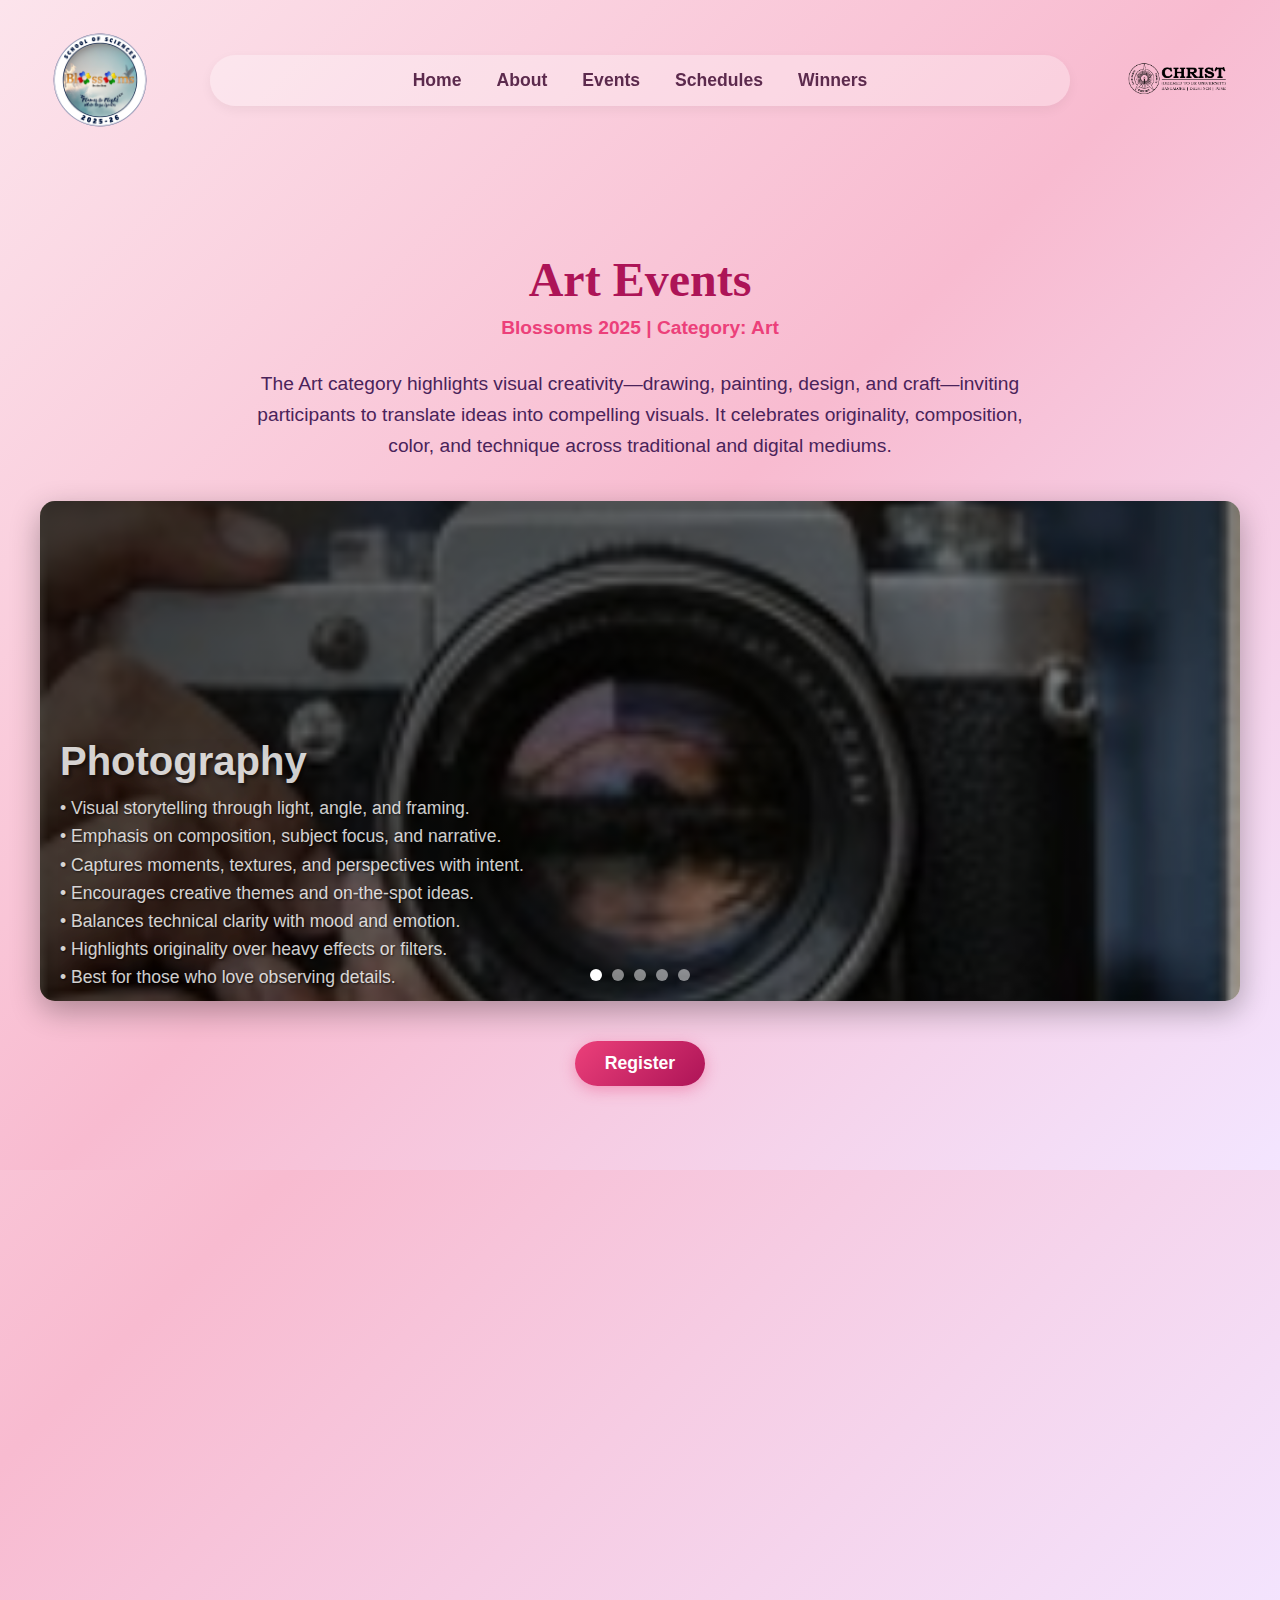
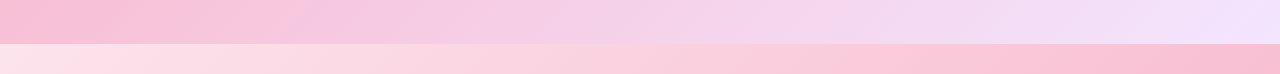
<file: event1.html>
<!DOCTYPE html>
<html lang="en">
<head>
  <meta charset="UTF-8">
  <meta name="viewport" content="width=device-width, initial-scale=1.0">
  <title>Art Events | Blossoms 2025</title>
  <!-- Link to the MAIN stylesheet (for header, footer, and theme) -->
  <link rel="stylesheet" href="styleindex.css">

  <!-- Link to the NEW stylesheet (for this page's content only) -->
  <link rel="stylesheet" href="styleevents.css">

  <!-- Icon library for footer -->
  <link rel="stylesheet" href="https://cdnjs.cloudflare.com/ajax/libs/font-awesome/6.0.0-beta3/css/all.min.css">
</head>
<body>

  <!--
    Header (Final State)
    This is the same header from index.html, but without the
    '.logo-center' or '.animation-element' classes, so it
    loads instantly.
  -->
  <header id="main-header">
      <!-- The logo container -->
      <div id="logo-container">
          <img src="blossoms_logo.png" alt="Blossoms Logo" id="blossoms-logo">
      </div>

      <!-- The nav links -->
      <nav id="main-nav">
          <a href="index.html">Home</a>
          <a href="about.html">About</a>
          <a href="index.html#events" class="active">Events</a>
          <a href="schedule.html">Schedules</a>
          <a href="winners.html">Winners</a>
      </nav>

      <!-- Collage Logo Container -->
      <div id="collage-logo-container">
          <img src="Christ_logo.png" alt="Collage Logo" id="collage-logo">
      </div>
  </header>

  <!-- Art Event Details -->
  <section class="event-details">
    <h1 class="art-heading">Art Events</h1>
    <div class="date">Blossoms 2025 | Category: Art</div>

    <div class="description">
      <p>The Art category highlights visual creativity—drawing, painting, design, and craft—inviting participants to translate ideas into compelling visuals. It celebrates originality, composition, color, and technique across traditional and digital mediums.</p>
    </div>

    <!-- Flashcard Slideshow -->
    <div class="flashcard-slideshow vibrant">
      <!-- Photography -->
      <div class="flashcard active" style="background-image: url('photography.png');">
        <div class="overlay-gradient"></div>
        <div class="overlay-text">
          <h2>Photography</h2>
          <p>
            • Visual storytelling through light, angle, and framing.<br>
            • Emphasis on composition, subject focus, and narrative.<br>
            • Captures moments, textures, and perspectives with intent.<br>
            • Encourages creative themes and on-the-spot ideas.<br>
            • Balances technical clarity with mood and emotion.<br>
            • Highlights originality over heavy effects or filters.<br>
            • Best for those who love observing details.
          </p>
        </div>
      </div>

      <!-- Painting -->
      <div class="flashcard" style="background-image: url('painting.png');">
        <div class="overlay-gradient"></div>
        <div class="overlay-text">
          <h2>Painting</h2>
          <p>
            • Expressive art using brushes, color, and texture.<br>
            • Focus on theme interpretation and visual cohesion.<br>
            • Encourages bold palettes or subtle tonal work.<br>
            • Composition, depth, and finish are key.<br>
            • Concept clarity matters as much as technique.<br>
            • Open to varied styles—from realism to abstract.<br>
            • Ideal for artists who think in color.
          </p>
        </div>
      </div>

      <!-- Digital Poster Making -->
      <div class="flashcard" style="background-image: url('digitalposter.png');">
        <div class="overlay-gradient"></div>
        <div class="overlay-text">
          <h2>Digital Poster Making</h2>
          <p>
            • Design-focused visual communication for a theme.<br>
            • Balances typography, layout, and imagery.<br>
            • Clarity of message and visual impact are central.<br>
            • Encourages clean composition and hierarchy.<br>
            • Creative use of icons/illustrations enhances meaning.<br>
            • Color theory and contrast guide attention.<br>
            • Great for storytellers with a design mindset.
          </p>
        </div>
      </div>

      <!-- Mehendi Design -->
      <div class="flashcard" style="background-image: url('mehendi.png');">
        <div class="overlay-gradient"></div>
        <div class="overlay-text">
          <h2>Mehendi Design</h2>
          <p>
            • Intricate hand art rooted in tradition and culture.<br>
            • Focus on pattern flow, symmetry, and neatness.<br>
            • Motifs may include florals, paisleys, and grids.<br>
            • Clean linework and spacing define elegance.<br>
            • Creativity within classic styles is valued.<br>
            • Overall presentation and finish are key.<br>
            • Perfect for precision-loving artists.
          </p>
        </div>
      </div>

      <!-- Rangoli Design -->
      <div class="flashcard" style="background-image: url('rangoli.png');">
        <div class="overlay-gradient"></div>
        <div class="overlay-text">
          <h2>Rangoli Design</h2>
          <p>
            • Floor art using color, symmetry, and rhythm.<br>
            • Centered on balance, geometry, and neat filling.<br>
            • Cultural motifs interpreted with modern flair.<br>
            • Strong color harmony enhances impact.<br>
            • Clean edges and proportion matter.<br>
            • Encourages team coordination and planning.<br>
            • Ideal for spatial and pattern thinkers.
          </p>
        </div>
      </div>

      <div class="flash-dots"></div>
    </div>

    <div class="back-btn-container">
      <a href="https://docs.google.com/forms/d/e/1FAIpQLSeFKorn7aP-rWXOkLGzED0MBoe9TDMcE8Rzf-tjaJrBP936zA/viewform?usp=sharing&ouid=114906650785065612305" target="_blank" class="btn center-btn">Register</a>
    </div>
  </section>

  <!--
    Footer
    This is the same footer from index.html
  -->
  <footer class="animate-on-scroll">
      <div class="footer-container">
          <!-- Column 1: Logo and About -->
          <div class="footer-column about">
              <div class="footer-logo">
                  <img src="blossoms_logo.png" alt="Blossoms Logo">
                  <h3>Blossoms 2025</h3>
              </div>
              <p>
                  Blossoms is the intra-deanery cultural fest at Christ (Deemed To Be University) Bangalore, School of Sciences.
              </p>
          </div>

          <!-- Column 2: Quick Links -->
          <div class="footer-column links">
              <h4>Quick Links</h4>
              <ul>
                  <li><a href="index.html">Home</a></li>
                  <li><a href="about.html">About</a></li>
                  <li><a href="index.html#events">Events</a></li>
                  <li><a href="schedule.html">Schedules</a></li>
                  <li><a href="winners.html">Winners</a></li>
              </ul>
          </div>

          <!-- Column 3: Socials and Contact -->
          <div class="footer-column social">
              <h4>Follow Us</h4>
                <div class="footer-socials">
                    <a href="https://www.instagram.com/blossoms_sos/?hl=en" aria-label="Instagram"><i class="fab fa-instagram"></i></a>
                    <a href="https://www.facebook.com/www.christuniversity.in" aria-label="Facebook"><i class="fab fa-facebook-f"></i></a>
                    <a href="https://www.linkedin.com/school/christ-university-bangalore/posts/?feedView=all" aria-label="LinkedIn"><i class="fab fa-linkedin-in"></i></a>
                </div>
              <h4>Contact</h4>
              <p>
                  <i class="fas fa-map-marker-alt"></i>
                  Christ (Deemed To Be University), Bangalore
              </p>
              <p>
                  <i class="fas fa-envelope"></i>
                  blossoms.sos@christuniversity.in
              </p>
          </div>
      </div>
      <div class="footer-copyright">
          <p>
              © 2025 Blossoms - School of Sciences, Christ (Deemed To Be University). All rights reserved.
          </p>
      </div>
  </footer>

  <!--
    Link to the SITE-WIDE JavaScript file
    (Handles header and scroll animations)
  -->
  <script src="scriptindex.js" defer></script>

  <!--
    Link to the EVENT JavaScript file
    (Handles the flashcard slideshow)
  -->
  <script src="script.js" defer></script>
</body>
</html>
</file>
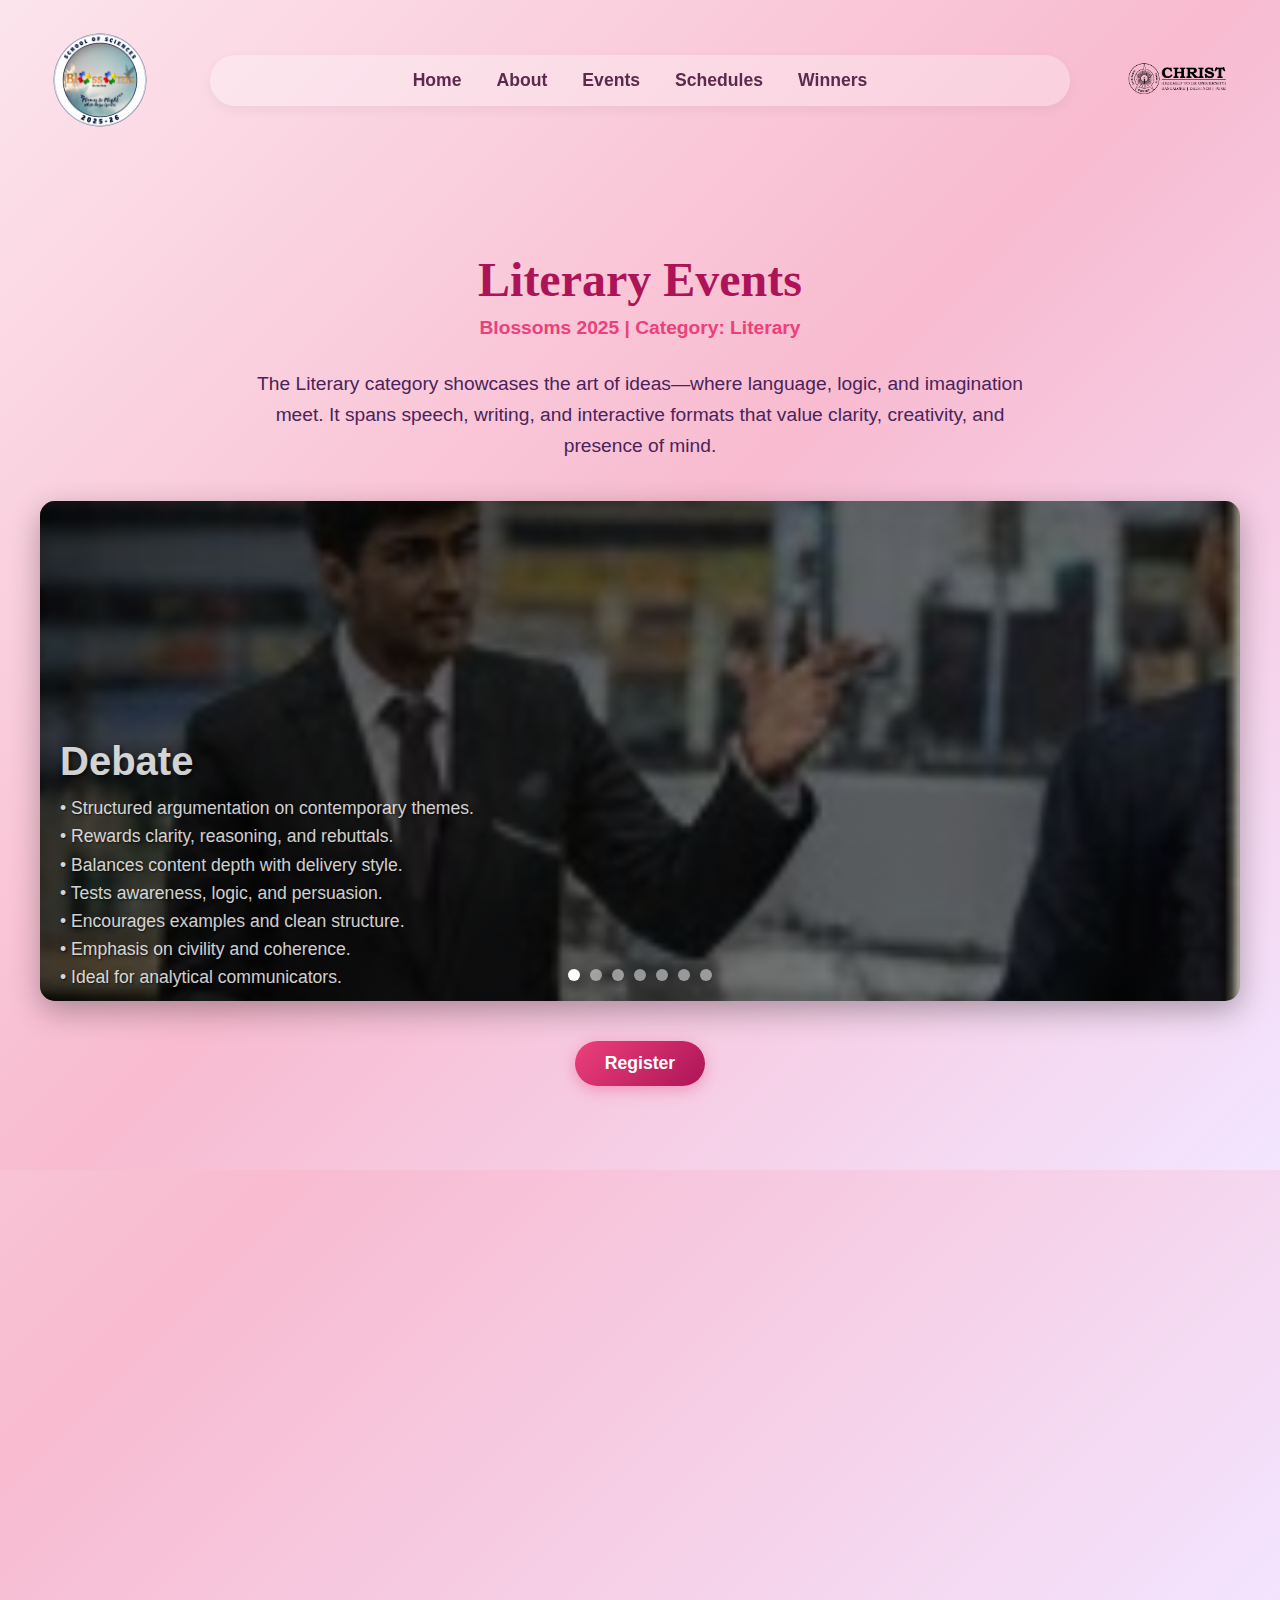
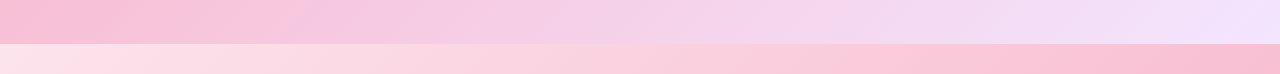
<file: event2.html>
<!DOCTYPE html>
<html lang="en">
<head>
  <meta charset="UTF-8">
  <meta name="viewport" content="width=device-width, initial-scale=1.0">
  <title>Literary Events | Blossoms 2025</title>
  <!-- Link to the MAIN stylesheet (for header, footer, and theme) -->
  <link rel="stylesheet" href="styleindex.css">

  <!-- Link to the NEW stylesheet (for this page's content only) -->
  <link rel="stylesheet" href="styleevents.css">

  <!-- Icon library for footer -->
  <link rel="stylesheet" href="https://cdnjs.cloudflare.com/ajax/libs/font-awesome/6.0.0-beta3/css/all.min.css">
</head>
<body>

  <!--
    Header (Final State)
    This is the same header from index.html, but without the
    '.logo-center' or '.animation-element' classes, so it
    loads instantly.
  -->
  <header id="main-header">
      <!-- The logo container -->
      <div id="logo-container">
          <img src="blossoms_logo.png" alt="Blossoms Logo" id="blossoms-logo">
      </div>

      <!-- The nav links -->
      <nav id="main-nav">
          <a href="index.html">Home</a>
          <a href="about.html">About</a>
          <a href="index.html#events" class="active">Events</a>
          <a href="schedule.html">Schedules</a>
          <a href="winners.html">Winners</a>
      </nav>

      <!-- Collage Logo Container -->
      <div id="collage-logo-container">
          <img src="Christ_logo.png" alt="Collage Logo" id="collage-logo">
      </div>
  </header>

  <section class="event-details">
    <h1 class="art-heading">Literary Events</h1>
    <div class="date">Blossoms 2025 | Category: Literary</div>

    <div class="description">
      <p>The Literary category showcases the art of ideas—where language, logic, and imagination meet. It spans speech, writing, and interactive formats that value clarity, creativity, and presence of mind.</p>
    </div>

    <div class="flashcard-slideshow vibrant">
      <!-- Debate -->
      <div class="flashcard active" style="background-image:url('debate.png')">
        <div class="overlay-gradient"></div>
        <div class="overlay-text">
          <h2>Debate</h2>
          <p>
            • Structured argumentation on contemporary themes.<br>
            • Rewards clarity, reasoning, and rebuttals.<br>
            • Balances content depth with delivery style.<br>
            • Tests awareness, logic, and persuasion.<br>
            • Encourages examples and clean structure.<br>
            • Emphasis on civility and coherence.<br>
            • Ideal for analytical communicators.
          </p>
        </div>
      </div>

      <!-- Extempore -->
      <div class="flashcard" style="background-image:url('extempore.png')">
        <div class="overlay-gradient"></div>
        <div class="overlay-text">
          <h2>Extempore</h2>
          <p>
            • Speak on a surprise topic with minimal prep.<br>
            • Focus on structure: intro, points, close.<br>
            • Tests spontaneity and articulation.<br>
            • Encourages presence, pacing, and clarity.<br>
            • Creative examples elevate impact.<br>
            • Time discipline matters throughout.<br>
            • Great for confident speakers.
          </p>
        </div>
      </div>

      <!-- Creative Writing -->
      <div class="flashcard" style="background-image:url('creativewrite.png')">
        <div class="overlay-gradient"></div>
        <div class="overlay-text">
          <h2>Creative Writing</h2>
          <p>
            • Expressive prose or poetry on a prompt/theme.<br>
            • Focus on originality and voice.<br>
            • Narrative flow and imagery are key.<br>
            • Clarity and coherence shape the read.<br>
            • Thoughtful titles add appeal.<br>
            • Language control enhances impact.<br>
            • Ideal for storytellers and poets.
          </p>
        </div>
      </div>

      <!-- Quiz -->
      <div class="flashcard" style="background-image:url('quiz.png')">
        <div class="overlay-gradient"></div>
        <div class="overlay-text">
          <h2>Quiz</h2>
          <p>
            • Team-based general and themed quizzing.<br>
            • Tests breadth and recall under time.<br>
            • Mix of formats keeps it dynamic.<br>
            • Strategy and teamwork matter.<br>
            • Speed and accuracy both count.<br>
            • Presence of mind elevates scoring.<br>
            • Perfect for knowledge enthusiasts.
          </p>
        </div>
      </div>

      <!-- JAM -->
      <div class="flashcard" style="background-image:url('jam.png')">
        <div class="overlay-gradient"></div>
        <div class="overlay-text">
          <h2>Just A Minute (JAM)</h2>
          <p>
            • One-minute uninterrupted speaking challenge.<br>
            • Tests fluency, humor, and control.<br>
            • Penalizes hesitation and deviation.<br>
            • Sharp listening for valid objections.<br>
            • Wit and wordplay boost performance.<br>
            • Timekeeping and poise are vital.<br>
            • Great for quick thinkers.
          </p>
        </div>
      </div>

      <!-- Pot Pourri -->
      <div class="flashcard" style="background-image:url('potpourri.png')">
        <div class="overlay-gradient"></div>
        <div class="overlay-text">
          <h2>Pot Pourri</h2>
          <p>
            • Mixed-format literary games and rounds.<br>
            • Combines quick thinking and teamwork.<br>
            • Includes wordplay and rapid responses.<br>
            • Tests breadth across skills and modes.<br>
            • Fun, fast, and unpredictable.<br>
            • Strategy and adaptability matter.<br>
            • Ideal for versatile teams.
          </p>
        </div>
      </div>

      <!-- Dumb Charades -->
      <div class="flashcard" style="background-image:url('dumcharades.png')">
        <div class="overlay-gradient"></div>
        <div class="overlay-text">
          <h2>Dumb Charades</h2>
          <p>
            • Silent acting to communicate titles/phrases.<br>
            • Emphasizes gesture and creative cues.<br>
            • Team synergy drives success.<br>
            • Time-limited guessing raises stakes.<br>
            • No speaking—only expressive acting.<br>
            • Fun, fast, and high-energy.<br>
            • Great for performance lovers.
          </p>
        </div>
      </div>

      <div class="flash-dots"></div>
    </div>

    <div class="back-btn-container"><a href="https://docs.google.com/forms/d/e/1FAIpQLSeFKorn7aP-rWXOkLGzED0MBoe9TDMcE8Rzf-tjaJrBP936zA/viewform?usp=sharing&ouid=114906650785065612305" target="_blank" class="btn center-btn">Register</a></div>
  </section>

  <!--
    Footer
    This is the same footer from index.html
  -->
  <footer class="animate-on-scroll">
      <div class="footer-container">
          <!-- Column 1: Logo and About -->
          <div class="footer-column about">
              <div class="footer-logo">
                  <img src="blossoms_logo.png" alt="Blossoms Logo">
                  <h3>Blossoms 2025</h3>
              </div>
              <p>
                  Blossoms is the intra-deanery cultural fest at Christ (Deemed To Be University) Bangalore, School of Sciences.
              </p>
          </div>

          <!-- Column 2: Quick Links -->
          <div class="footer-column links">
              <h4>Quick Links</h4>
              <ul>
                  <li><a href="index.html">Home</a></li>
                  <li><a href="about.html">About</a></li>
                  <li><a href="index.html#events">Events</a></li>
                  <li><a href="schedule.html">Schedules</a></li>
                  <li><a href="winners.html">Winners</a></li>
              </ul>
          </div>

          <!-- Column 3: Socials and Contact -->
          <div class="footer-column social">
              <h4>Follow Us</h4>
                <div class="footer-socials">
                    <a href="https://www.instagram.com/blossoms_sos/?hl=en" aria-label="Instagram"><i class="fab fa-instagram"></i></a>
                    <a href="https://www.facebook.com/www.christuniversity.in" aria-label="Facebook"><i class="fab fa-facebook-f"></i></a>
                    <a href="https://www.linkedin.com/school/christ-university-bangalore/posts/?feedView=all" aria-label="LinkedIn"><i class="fab fa-linkedin-in"></i></a>
                </div>
              <h4>Contact</h4>
              <p>
                  <i class="fas fa-map-marker-alt"></i>
                  Christ (Deemed To Be University), Bangalore
              </p>
              <p>
                  <i class="fas fa-envelope"></i>
                  blossoms.sos@christuniversity.in
              </p>
          </div>
      </div>
      <div class="footer-copyright">
          <p>
              © 2025 Blossoms - School of Sciences, Christ (Deemed To Be University). All rights reserved.
          </p>
      </div>
  </footer>

  <!--
    Link to the SITE-WIDE JavaScript file
    (Handles header and scroll animations)
  -->
  <script src="scriptindex.js" defer></script>

  <!--
    Link to the EVENT JavaScript file
    (Handles the flashcard slideshow)
  -->
  <script src="script.js" defer></script>
</body>
</html>
</file>
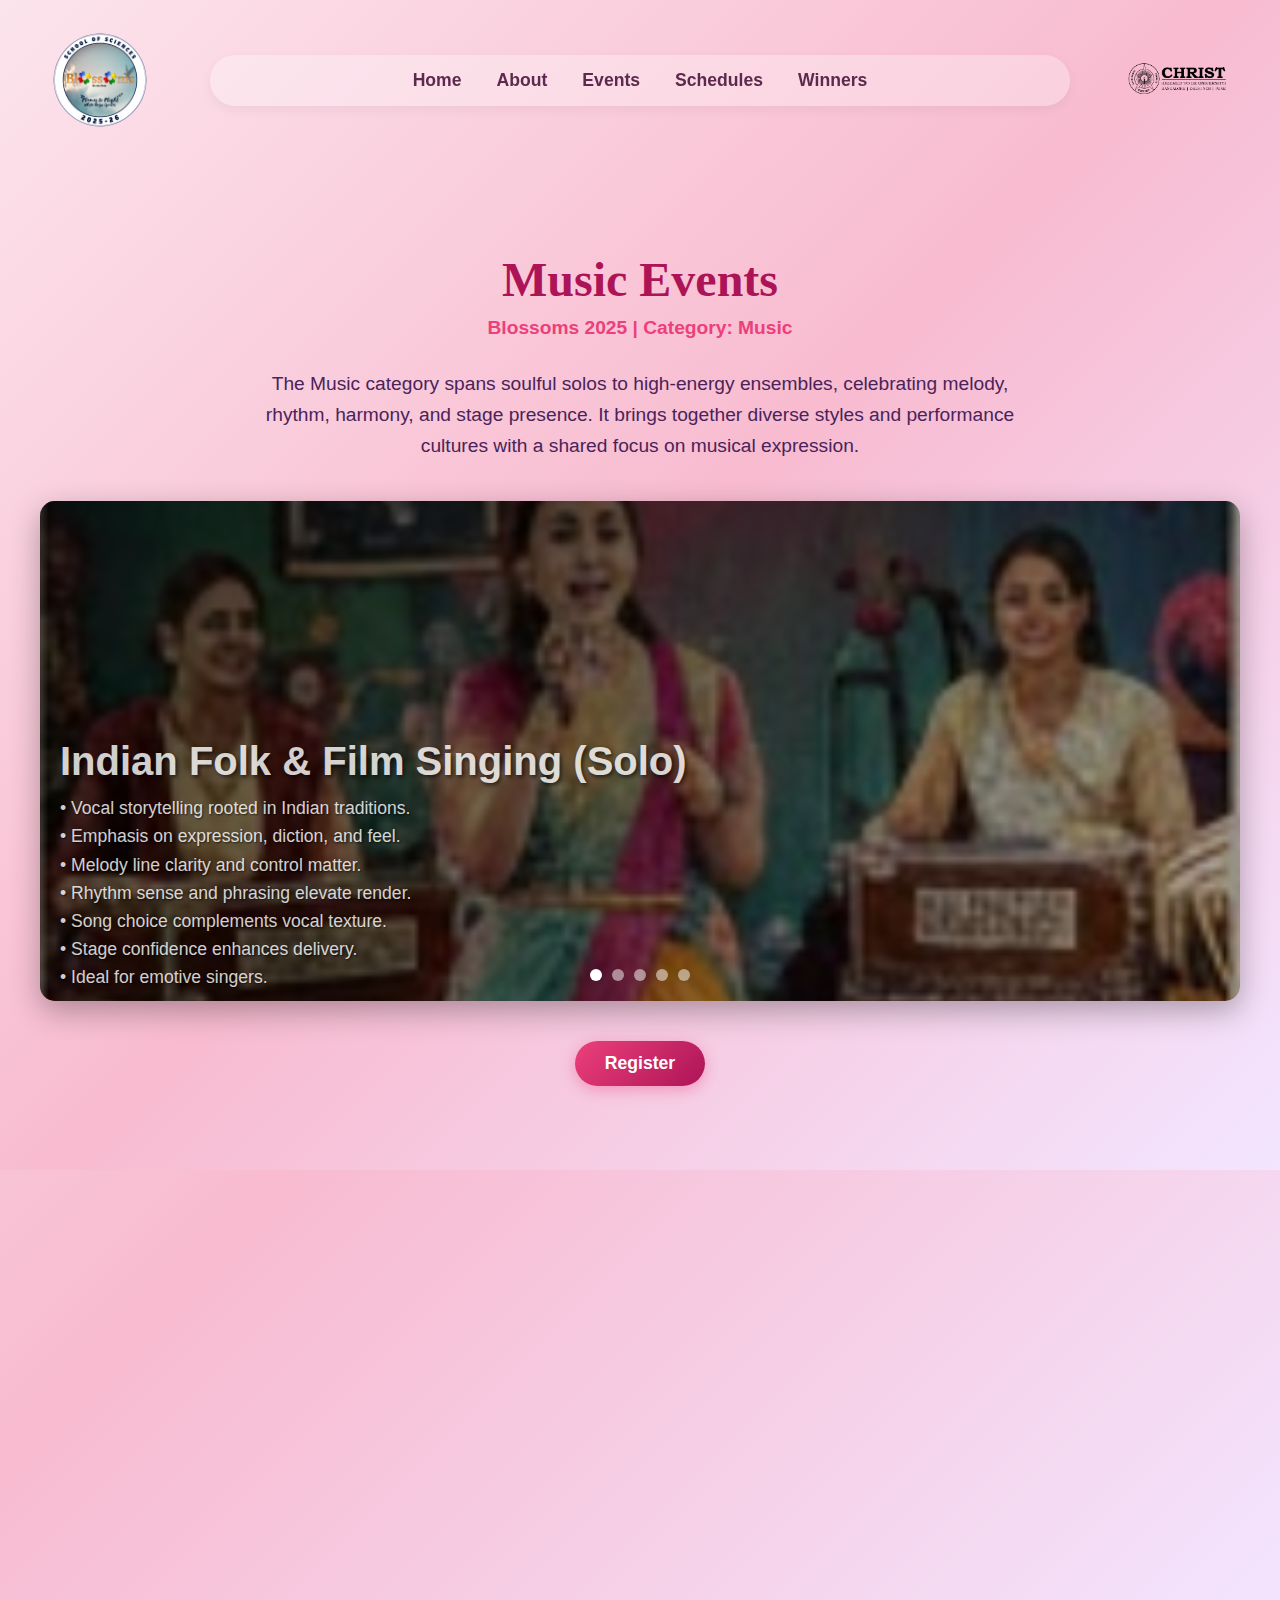
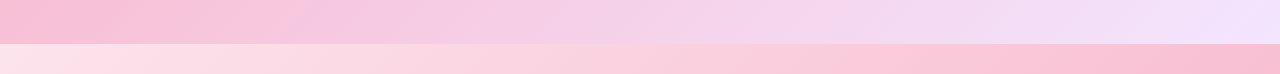
<file: event3.html>
<!DOCTYPE html>
<html lang="en">
<head>
  <meta charset="UTF-8">
  <meta name="viewport" content="width=device-width, initial-scale=1.0">
  <title>Music Events | Blossoms 2025</title>
  <!-- Link to the MAIN stylesheet (for header, footer, and theme) -->
  <link rel="stylesheet" href="styleindex.css">

  <!-- Link to the NEW stylesheet (for this page's content only) -->
  <link rel="stylesheet" href="styleevents.css">

  <!-- Icon library for footer -->
  <link rel="stylesheet" href="https://cdnjs.cloudflare.com/ajax/libs/font-awesome/6.0.0-beta3/css/all.min.css">
</head>
<body>

  <!--
    Header (Final State)
    This is the same header from index.html, but without the
    '.logo-center' or '.animation-element' classes, so it
    loads instantly.
  -->
  <header id="main-header">
      <!-- The logo container -->
      <div id="logo-container">
          <img src="blossoms_logo.png" alt="Blossoms Logo" id="blossoms-logo">
      </div>

      <!-- The nav links -->
      <nav id="main-nav">
          <a href="index.html">Home</a>
          <a href="about.html">About</a>
          <a href="index.html#events" class="active">Events</a>
          <a href="schedule.html">Schedules</a>
          <a href="winners.html">Winners</a>
      </nav>

      <!-- Collage Logo Container -->
      <div id="collage-logo-container">
          <img src="Christ_logo.png" alt="Collage Logo" id="collage-logo">
      </div>
  </header>

  <section class="event-details">
    <h1 class="art-heading">Music Events</h1>
    <div class="date">Blossoms 2025 | Category: Music</div>

    <div class="description">
      <p>The Music category spans soulful solos to high-energy ensembles, celebrating melody, rhythm, harmony, and stage presence. It brings together diverse styles and performance cultures with a shared focus on musical expression.</p>
    </div>

    <div class="flashcard-slideshow vibrant">
      <!-- Indian Folk & Film Solo -->
      <div class="flashcard active" style="background-image:url('indianfloksing.png')">
        <div class="overlay-gradient"></div>
        <div class="overlay-text">
          <h2>Indian Folk & Film Singing (Solo)</h2>
          <p>
            • Vocal storytelling rooted in Indian traditions.<br>
            • Emphasis on expression, diction, and feel.<br>
            • Melody line clarity and control matter.<br>
            • Rhythm sense and phrasing elevate render.<br>
            • Song choice complements vocal texture.<br>
            • Stage confidence enhances delivery.<br>
            • Ideal for emotive singers.
          </p>
        </div>
      </div>

      <!-- Western Solo -->
      <div class="flashcard" style="background-image:url('westernsingsolo.png')">
        <div class="overlay-gradient"></div>
        <div class="overlay-text">
          <h2>Western Singing (Solo)</h2>
          <p>
            • Contemporary/Western vocal performance.<br>
            • Focus on tone, pitch, and stylistic control.<br>
            • Dynamics and phrasing shape emotion.<br>
            • Mic technique and presence matter.<br>
            • Song selection suits range and style.<br>
            • Connection with audience is key.<br>
            • Great for modern vocalists.
          </p>
        </div>
      </div>

      <!-- Acoustic Music Group (Western) -->
      <div class="flashcard" style="background-image:url('acousticmusic.png')">
        <div class="overlay-gradient"></div>
        <div class="overlay-text">
          <h2>Acoustic Music Group (Western)</h2>
          <p>
            • Unplugged ensemble with live instruments.<br>
            • Harmony, balance, and blend are central.<br>
            • Tight coordination across parts matters.<br>
            • Natural tones over processed sounds.<br>
            • Arrangements highlight musicality.<br>
            • Cohesive stage craft adds polish.<br>
            • Perfect for team musicianship.
          </p>
        </div>
      </div>

      <!-- Battle of Bands (Western) -->
      <div class="flashcard" style="background-image:url('battleofbandswestern.png')">
        <div class="overlay-gradient"></div>
        <div class="overlay-text">
          <h2>Battle of Bands (Western)</h2>
          <p>
            • High-energy band showdown on stage.<br>
            • Tight rhythm section and lead dynamics.<br>
            • Originality and arrangement strength matter.<br>
            • Crowd connection and confidence count.<br>
            • Solos, transitions, endings—clean and bold.<br>
            • Balanced mix across instruments.<br>
            • For bands that love the spotlight.
          </p>
        </div>
      </div>

      <!-- Battle of Bands (Indian) -->
      <div class="flashcard" style="background-image:url('battleofbandsindian.png')">
        <div class="overlay-gradient"></div>
        <div class="overlay-text">
          <h2>Battle of Bands (Indian)</h2>
          <p>
            • Band performance with Indian music identity.<br>
            • Melody–percussion synergy is key.<br>
            • Fusion possible with cultural nuances.<br>
            • Vocal diction and feel elevate delivery.<br>
            • Arrangements show creativity and polish.<br>
            • Coordinated stage presence adds power.<br>
            • Ideal for groups with desi groove.
          </p>
        </div>
      </div>

      <div class="flash-dots"></div>
    </div>

    <div class="back-btn-container"><a href="https://docs.google.com/forms/d/e/1FAIpQLSeFKorn7aP-rWXOkLGzED0MBoe9TDMcE8Rzf-tjaJrBP936zA/viewform?usp=sharing&ouid=114906650785065612305" target="_blank" class="btn center-btn">Register</a></div>
  </section>

  <!--
    Footer
    This is the same footer from index.html
  -->
  <footer class="animate-on-scroll">
      <div class="footer-container">
          <!-- Column 1: Logo and About -->
          <div class="footer-column about">
              <div class="footer-logo">
                  <img src="blossoms_logo.png" alt="Blossoms Logo">
                  <h3>Blossoms 2025</h3>
              </div>
              <p>
                  Blossoms is the intra-deanery cultural fest at Christ (Deemed To Be University) Bangalore, School of Sciences.
              </p>
          </div>

          <!-- Column 2: Quick Links -->
          <div class="footer-column links">
              <h4>Quick Links</h4>
              <ul>
                  <li><a href="index.html">Home</a></li>
                  <li><a href="about.html">About</a></li>
                  <li><a href="index.html#events">Events</a></li>
                  <li><a href="schedule.html">Schedules</a></li>
                  <li><a href="winners.html">Winners</a></li>
              </ul>
          </div>

          <!-- Column 3: Socials and Contact -->
          <div class="footer-column social">
              <h4>Follow Us</h4>
                <div class="footer-socials">
                    <a href="https://www.instagram.com/blossoms_sos/?hl=en" aria-label="Instagram"><i class="fab fa-instagram"></i></a>
                    <a href="https://www.facebook.com/www.christuniversity.in" aria-label="Facebook"><i class="fab fa-facebook-f"></i></a>
                    <a href="https://www.linkedin.com/school/christ-university-bangalore/posts/?feedView=all" aria-label="LinkedIn"><i class="fab fa-linkedin-in"></i></a>
                </div>
              <h4>Contact</h4>
              <p>
                  <i class="fas fa-map-marker-alt"></i>
                  Christ (Deemed To Be University), Bangalore
              </p>
              <p>
                  <i class="fas fa-envelope"></i>
                  blossoms.sos@christuniversity.in
              </p>
          </div>
      </div>
      <div class="footer-copyright">
          <p>
              © 2025 Blossoms - School of Sciences, Christ (Deemed To Be University). All rights reserved.
          </p>
      </div>
  </footer>

  <!--
    Link to the SITE-WIDE JavaScript file
    (Handles header and scroll animations)
  -->
  <script src="scriptindex.js" defer></script>

  <!--
    Link to the EVENT JavaScript file
    (Handles the flashcard slideshow)
  -->
  <script src="script.js" defer></script>
</body>
</html>
</file>
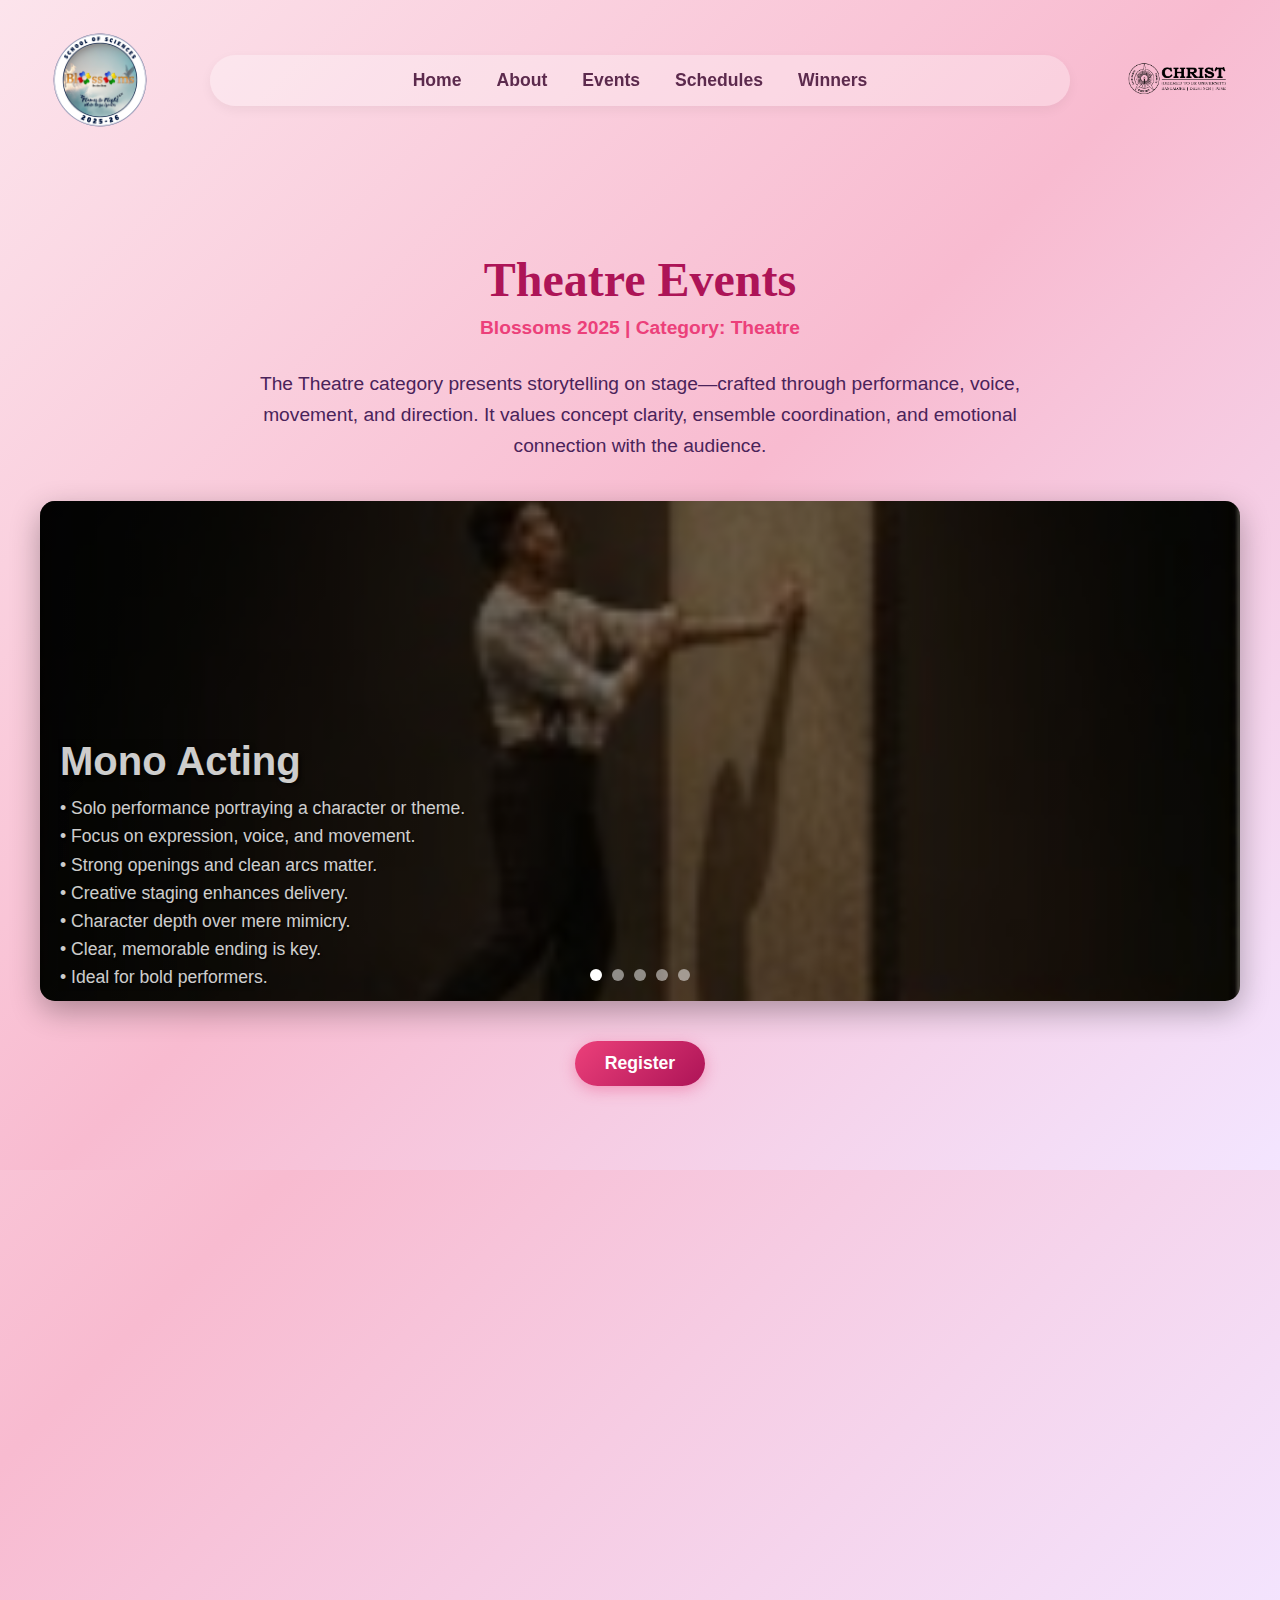
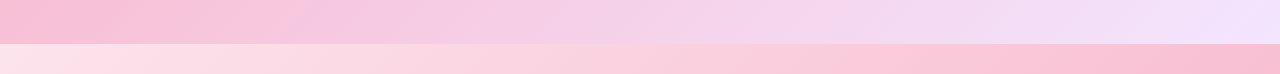
<file: event4.html>
<!DOCTYPE html>
<html lang="en">
<head>
  <meta charset="UTF-8">
  <meta name="viewport" content="width=device-width, initial-scale=1.0">
  <title>Theatre Events | Blossoms 2025</title>
  <!-- Link to the MAIN stylesheet (for header, footer, and theme) -->
  <link rel="stylesheet" href="styleindex.css">

  <!-- Link to the NEW stylesheet (for this page's content only) -->
  <link rel="stylesheet" href="styleevents.css">

  <!-- Icon library for footer -->
  <link rel="stylesheet" href="https://cdnjs.cloudflare.com/ajax/libs/font-awesome/6.0.0-beta3/css/all.min.css">
</head>
<body>

  <!--
    Header (Final State)
    This is the same header from index.html, but without the
    '.logo-center' or '.animation-element' classes, so it
    loads instantly.
  -->
  <header id="main-header">
      <!-- The logo container -->
      <div id="logo-container">
          <img src="blossoms_logo.png" alt="Blossoms Logo" id="blossoms-logo">
      </div>

      <!-- The nav links -->
      <nav id="main-nav">
          <a href="index.html">Home</a>
          <a href="about.html">About</a>
          <a href="index.html#events" class="active">Events</a>
          <a href="schedule.html">Schedules</a>
          <a href="winners.html">Winners</a>
      </nav>

      <!-- Collage Logo Container -->
      <div id="collage-logo-container">
          <img src="Christ_logo.png" alt="Collage Logo" id="collage-logo">
      </div>
  </header>

  <section class="event-details">
    <h1 class="art-heading">Theatre Events</h1>
    <div class="date">Blossoms 2025 | Category: Theatre</div>

    <div class="description">
      <p>The Theatre category presents storytelling on stage—crafted through performance, voice, movement, and direction. It values concept clarity, ensemble coordination, and emotional connection with the audience.</p>
    </div>

    <div class="flashcard-slideshow vibrant">
      <!-- Mono Acting -->
      <div class="flashcard active" style="background-image:url('monoacting.png')">
        <div class="overlay-gradient"></div>
        <div class="overlay-text">
          <h2>Mono Acting</h2>
          <p>
            • Solo performance portraying a character or theme.<br>
            • Focus on expression, voice, and movement.<br>
            • Strong openings and clean arcs matter.<br>
            • Creative staging enhances delivery.<br>
            • Character depth over mere mimicry.<br>
            • Clear, memorable ending is key.<br>
            • Ideal for bold performers.
          </p>
        </div>
      </div>

      <!-- Street Theatre -->
      <div class="flashcard" style="background-image:url('streettheater.png')">
        <div class="overlay-gradient"></div>
        <div class="overlay-text">
          <h2>Street Theatre</h2>
          <p>
            • Energetic, issue-based public performance.<br>
            • Chorus, chants, and ensemble rhythm.<br>
            • Audience engagement drives impact.<br>
            • Crisp transitions and beats matter.<br>
            • Voice projection and clarity are vital.<br>
            • Visuals and formations add power.<br>
            • Great for teams with synergy.
          </p>
        </div>
      </div>

      <!-- Proscenium -->
      <div class="flashcard" style="background-image:url('proscenium.png')">
        <div class="overlay-gradient"></div>
        <div class="overlay-text">
          <h2>Proscenium</h2>
          <p>
            • Stage play with sets and blocking.<br>
            • Direction, timing, and cues define flow.<br>
            • Ensemble acting and scene balance.<br>
            • Dialogue clarity and character arcs.<br>
            • Purposeful props and placements.<br>
            • Theme coherence throughout.<br>
            • Ideal for full-stage storytellers.
          </p>
        </div>
      </div>

      <!-- Mime -->
      <div class="flashcard" style="background-image:url('mime.png')">
        <div class="overlay-gradient"></div>
        <div class="overlay-text">
          <h2>Mime</h2>
          <p>
            • Silent performance through gesture and form.<br>
            • Sharp body control and expressions.<br>
            • Clean story beats without dialogue.<br>
            • Synchronized group shapes add effect.<br>
            • Costuming supports the theme.<br>
            • Rhythm and music cues help pacing.<br>
            • Perfect for visual storytellers.
          </p>
        </div>
      </div>

      <!-- Short Film Making -->
      <div class="flashcard" style="background-image:url('shortfilm.png')">
        <div class="overlay-gradient"></div>
        <div class="overlay-text">
          <h2>Short Film Making</h2>
          <p>
            • Cinematic storytelling with visual grammar.<br>
            • Script, shot design, and editing drive flow.<br>
            • Strong concepts and performances matter.<br>
            • Sound design enhances immersion.<br>
            • Pacing and transitions shape impact.<br>
            • Title and credits polish delivery.<br>
            • Ideal for creators with vision.
          </p>
        </div>
      </div>

      <div class="flash-dots"></div>
    </div>

    <div class="back-btn-container"><a href="https://docs.google.com/forms/d/e/1FAIpQLSeFKorn7aP-rWXOkLGzED0MBoe9TDMcE8Rzf-tjaJrBP936zA/viewform?usp=sharing&ouid=114906650785065612305" target="_blank" class="btn center-btn">Register</a></div>
  </section>

  <!--
    Footer
    This is the same footer from index.html
  -->
  <footer class="animate-on-scroll">
      <div class="footer-container">
          <!-- Column 1: Logo and About -->
          <div class="footer-column about">
              <div class="footer-logo">
                  <img src="blossoms_logo.png" alt="Blossoms Logo">
                  <h3>Blossoms 2025</h3>
              </div>
              <p>
                  Blossoms is the intra-deanery cultural fest at Christ (Deemed To Be University) Bangalore, School of Sciences.
              </p>
          </div>

          <!-- Column 2: Quick Links -->
          <div class="footer-column links">
              <h4>Quick Links</h4>
              <ul>
                  <li><a href="index.html">Home</a></li>
                  <li><a href="about.html">About</a></li>
                  <li><a href="index.html#events">Events</a></li>
                  <li><a href="schedule.html">Schedules</a></li>
                  <li><a href="winners.html">Winners</a></li>
              </ul>
          </div>

          <!-- Column 3: Socials and Contact -->
          <div class="footer-column social">
              <h4>Follow Us</h4>
                <div class="footer-socials">
                    <a href="https://www.instagram.com/blossoms_sos/?hl=en" aria-label="Instagram"><i class="fab fa-instagram"></i></a>
                    <a href="https://www.facebook.com/www.christuniversity.in" aria-label="Facebook"><i class="fab fa-facebook-f"></i></a>
                    <a href="https://www.linkedin.com/school/christ-university-bangalore/posts/?feedView=all" aria-label="LinkedIn"><i class="fab fa-linkedin-in"></i></a>
                </div>
              <h4>Contact</h4>
              <p>
                  <i class="fas fa-map-marker-alt"></i>
                  Christ (Deemed To Be University), Bangalore
              </p>
              <p>
                  <i class="fas fa-envelope"></i>
                  blossoms.sos@christuniversity.in
              </p>
          </div>
      </div>
      <div class="footer-copyright">
          <p>
              © 2025 Blossoms - School of Sciences, Christ (Deemed To Be University). All rights reserved.
          </p>
      </div>
  </footer>

  <!--
    Link to the SITE-WIDE JavaScript file
    (Handles header and scroll animations)
  -->
  <script src="scriptindex.js" defer></script>

  <!--
    Link to the EVENT JavaScript file
    (Handles the flashcard slideshow)
  -->
  <script src="script.js" defer></script>
</body>
</html>
</file>
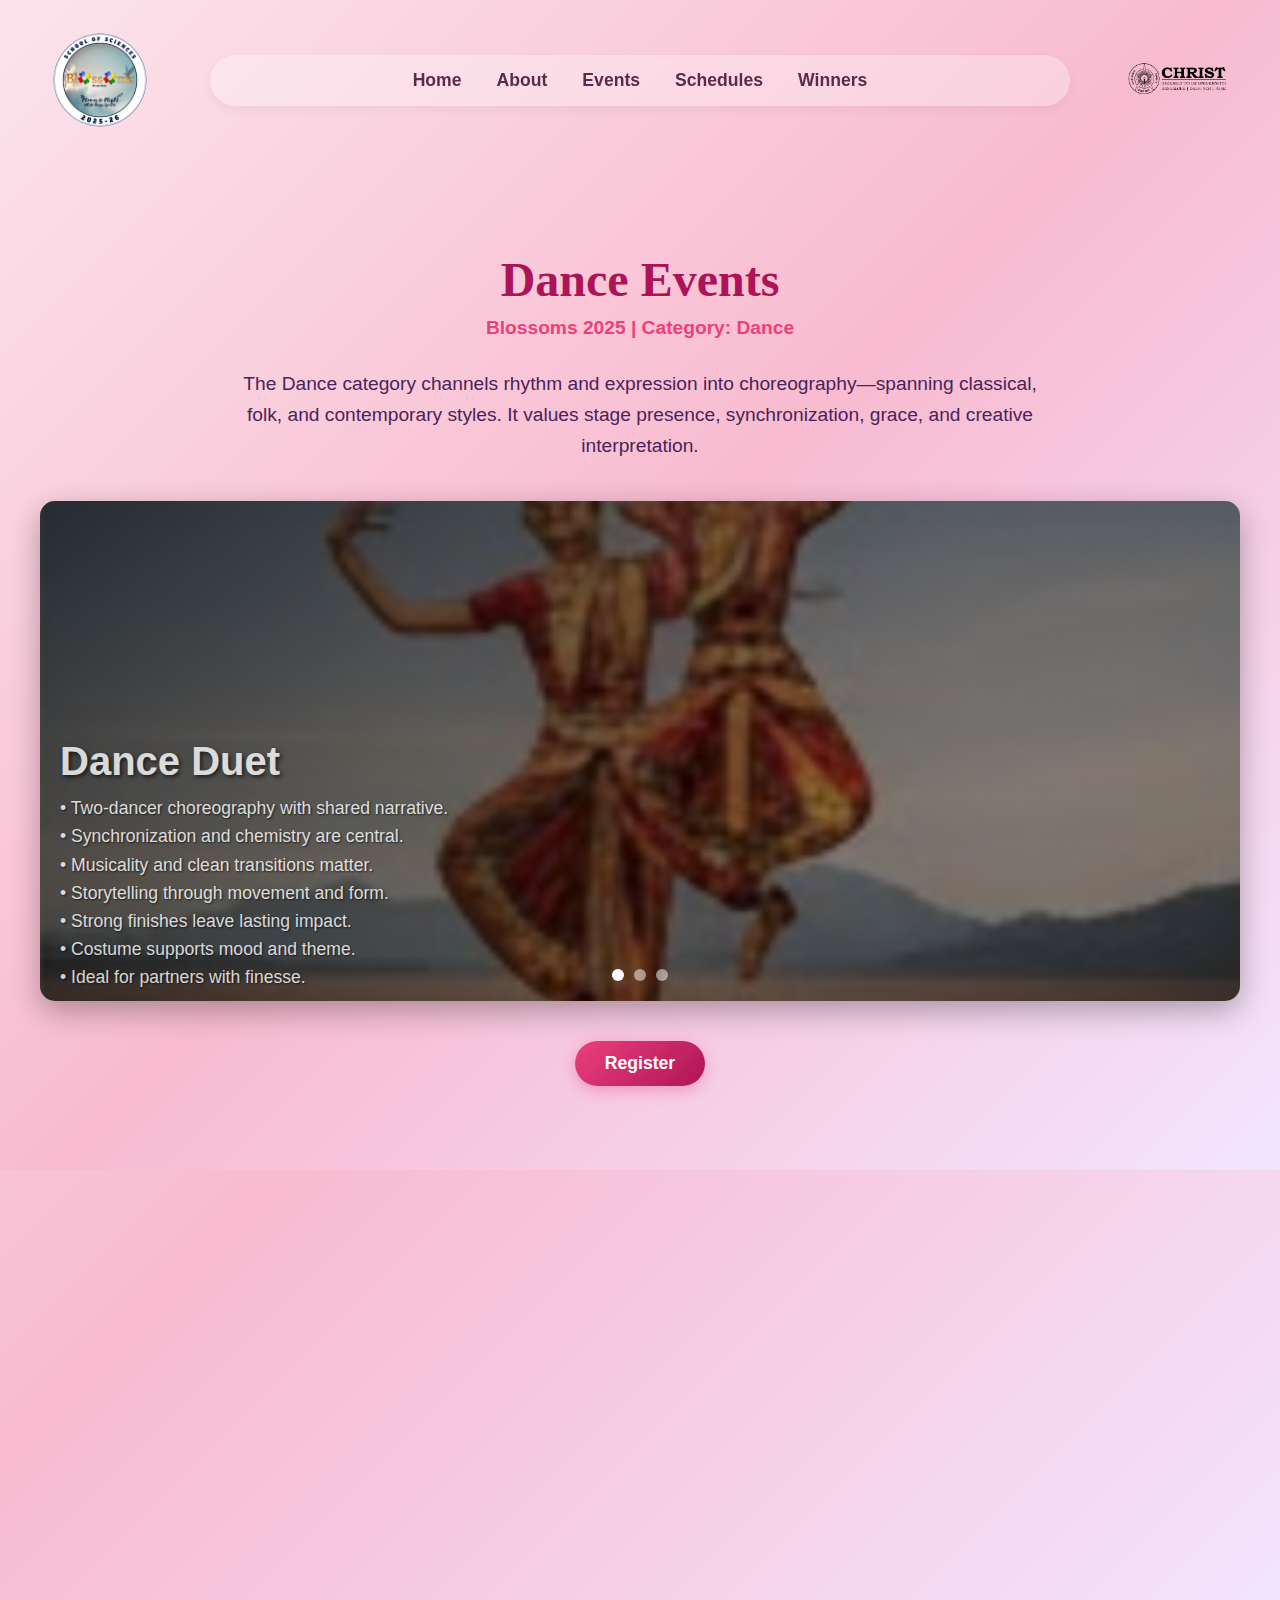
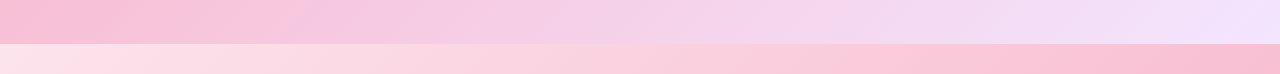
<file: event5.html>
<!DOCTYPE html>
<html lang="en">
<head>
  <meta charset="UTF-8">
  <meta name="viewport" content="width=device-width, initial-scale=1.0">
  <title>Dance Events | Blossoms 2025</title>
  <!-- Link to the MAIN stylesheet (for header, footer, and theme) -->
  <link rel="stylesheet" href="styleindex.css">

  <!-- Link to the NEW stylesheet (for this page's content only) -->
  <link rel="stylesheet" href="styleevents.css">

  <!-- Icon library for footer -->
  <link rel="stylesheet" href="https://cdnjs.cloudflare.com/ajax/libs/font-awesome/6.0.0-beta3/css/all.min.css">
</head>
<body>

  <!--
    Header (Final State)
    This is the same header from index.html, but without the
    '.logo-center' or '.animation-element' classes, so it
    loads instantly.
  -->
  <header id="main-header">
      <!-- The logo container -->
      <div id="logo-container">
          <img src="blossoms_logo.png" alt="Blossoms Logo" id="blossoms-logo">
      </div>

      <!-- The nav links -->
      <nav id="main-nav">
          <a href="index.html">Home</a>
          <a href="about.html">About</a>
          <a href="index.html#events" class="active">Events</a>
          <a href="schedule.html">Schedules</a>
          <a href="winners.html">Winners</a>
      </nav>

      <!-- Collage Logo Container -->
      <div id="collage-logo-container">
          <img src="Christ_logo.png" alt="Collage Logo" id="collage-logo">
      </div>
  </header>

  <section class="event-details">
    <h1 class="art-heading">Dance Events</h1>
    <div class="date">Blossoms 2025 | Category: Dance</div>

    <div class="description">
      <p>The Dance category channels rhythm and expression into choreography—spanning classical, folk, and contemporary styles. It values stage presence, synchronization, grace, and creative interpretation.</p>
    </div>

    <div class="flashcard-slideshow vibrant">
      <!-- Dance Duet -->
      <div class="flashcard active" style="background-image:url('danceduet.png')">
        <div class="overlay-gradient"></div>
        <div class="overlay-text">
          <h2>Dance Duet</h2>
          <p>
            • Two-dancer choreography with shared narrative.<br>
            • Synchronization and chemistry are central.<br>
            • Musicality and clean transitions matter.<br>
            • Storytelling through movement and form.<br>
            • Strong finishes leave lasting impact.<br>
            • Costume supports mood and theme.<br>
            • Ideal for partners with finesse.
          </p>
        </div>
      </div>

      <!-- Indian Dance Group (Non-Theme) -->
      <div class="flashcard" style="background-image:url('indiandancegroupnonthemed.png')">
        <div class="overlay-gradient"></div>
        <div class="overlay-text">
          <h2>Indian Dance Group (Non-Theme)</h2>
          <p>
            • Ensemble choreography rooted in Indian styles.<br>
            • Coordination and formations are key.<br>
            • Energetic stage use and spacing.<br>
            • Expression aligns with musical cues.<br>
            • Clean lines and group rhythm.<br>
            • Visual variety keeps it engaging.<br>
            • Perfect for high-energy teams.
          </p>
        </div>
      </div>

      <!-- Indian Classical Dance (Group) -->
      <div class="flashcard" style="background-image:url('indianclassicaldancegroup.png')">
        <div class="overlay-gradient"></div>
        <div class="overlay-text">
          <h2>Indian Classical Dance (Group)</h2>
          <p>
            • Classical vocabulary and abhinaya focus.<br>
            • Precision in footwork and mudras.<br>
            • Ensemble alignment and tala discipline.<br>
            • Graceful lines and poise under spotlight.<br>
            • Expression conveys raga and bhava.<br>
            • Authentic attire enhances ethos.<br>
            • Ideal for disciplined performers.
          </p>
        </div>
      </div>

      <div class="flash-dots"></div>
    </div>

    <div class="back-btn-container"><a href="https://docs.google.com/forms/d/e/1FAIpQLSeFKorn7aP-rWXOkLGzED0MBoe9TDMcE8Rzf-tjaJrBP936zA/viewform?usp=sharing&ouid=114906650785065612305" target="_blank" class="btn center-btn">Register</a></div>
  </section>

  <!--
    Footer
    This is the same footer from index.html
  -->
  <footer class="animate-on-scroll">
      <div class="footer-container">
          <!-- Column 1: Logo and About -->
          <div class="footer-column about">
              <div class="footer-logo">
                  <img src="blossoms_logo.png" alt="Blossoms Logo">
                  <h3>Blossoms 2025</h3>
              </div>
              <p>
                  Blossoms is the intra-deanery cultural fest at Christ (Deemed To Be University) Bangalore, School of Sciences.
              </p>
          </div>

          <!-- Column 2: Quick Links -->
          <div class="footer-column links">
              <h4>Quick Links</h4>
              <ul>
                  <li><a href="index.html">Home</a></li>
                  <li><a href="about.html">About</a></li>
                  <li><a href="index.html#events">Events</a></li>
                  <li><a href="schedule.html">Schedules</a></li>
                  <li><a href="winners.html">Winners</a></li>
              </ul>
          </div>

          <!-- Column 3: Socials and Contact -->
          <div class="footer-column social">
              <h4>Follow Us</h4>
                <div class="footer-socials">
                    <a href="https://www.instagram.com/blossoms_sos/?hl=en" aria-label="Instagram"><i class="fab fa-instagram"></i></a>
                    <a href="https://www.facebook.com/www.christuniversity.in" aria-label="Facebook"><i class="fab fa-facebook-f"></i></a>
                    <a href="https://www.linkedin.com/school/christ-university-bangalore/posts/?feedView=all" aria-label="LinkedIn"><i class="fab fa-linkedin-in"></i></a>
                </div>
              <h4>Contact</h4>
              <p>
                  <i class="fas fa-map-marker-alt"></i>
                  Christ (Deemed To Be University), Bangalore
              </p>
              <p>
                  <i class="fas fa-envelope"></i>
                  blossoms.sos@christuniversity.in
              </p>
          </div>
      </div>
      <div class="footer-copyright">
          <p>
              © 2025 Blossoms - School of Sciences, Christ (Deemed To Be University). All rights reserved.
          </p>
      </div>
  </footer>

  <!--
    Link to the SITE-WIDE JavaScript file
    (Handles header and scroll animations)
  -->
  <script src="scriptindex.js" defer></script>

  <!--
    Link to the EVENT JavaScript file
    (Handles the flashcard slideshow)
  -->
  <script src="script.js" defer></script>
</body>
</html>
</file>
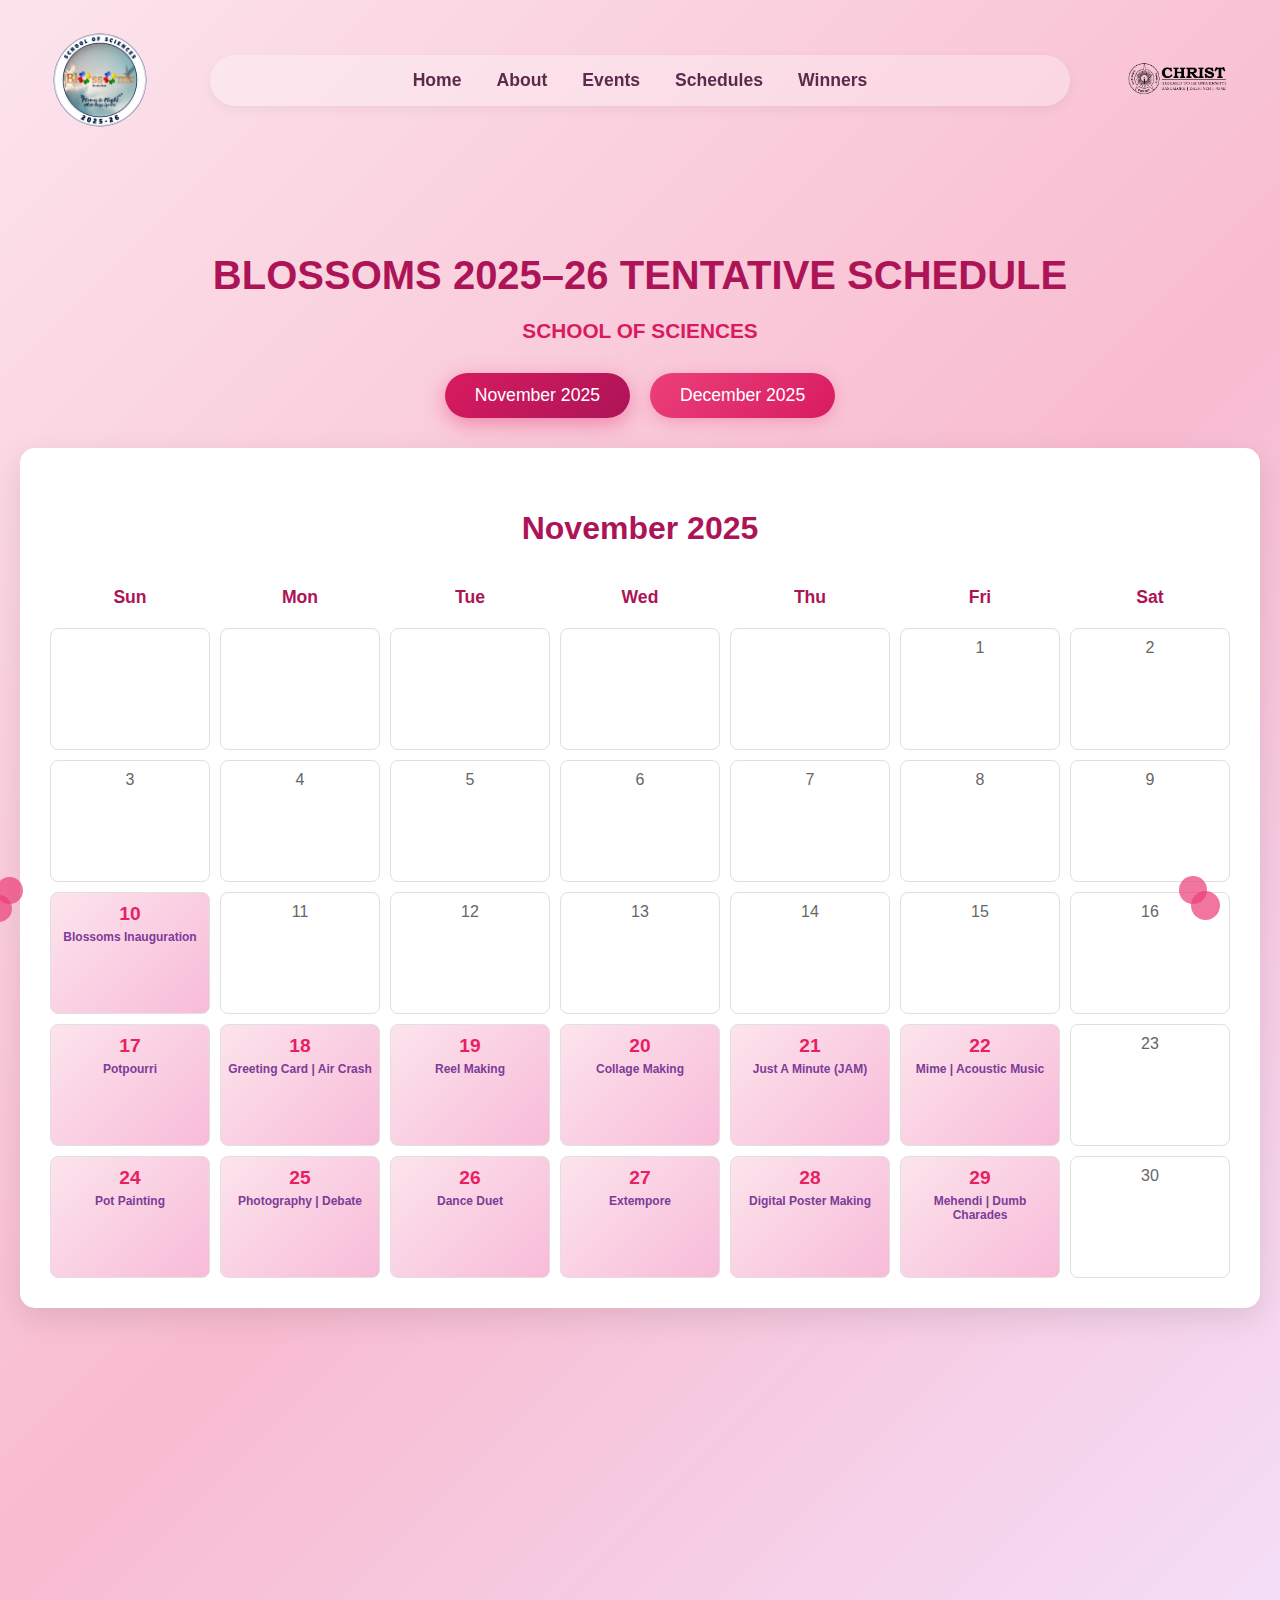
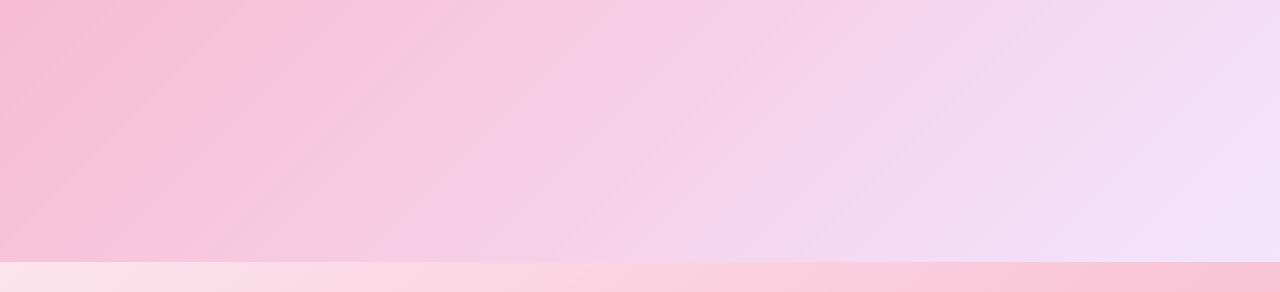
<file: schedule.html>
<!DOCTYPE html>
<html lang="en">
<head>
    <meta charset="UTF-8">
    <meta name="viewport" content="width=device-width, initial-scale=1.0">
    <title>Schedule | Blossoms 2025</title>
    <!-- Link to the MAIN stylesheet (for header, footer, and theme) -->
    <link rel="stylesheet" href="styleindex.css">
    <!-- Link to the SCHEDULE stylesheet (for this page's content only) -->
    <link rel="stylesheet" href="styleschedule.css">
    <!-- Icon library for footer -->
    <link rel="stylesheet" href="https://cdnjs.cloudflare.com/ajax/libs/font-awesome/6.0.0-beta3/css/all.min.css">
</head>
<body>

    <!--
      Scene 1: Flower particles container
    -->
    <div id="flower-particles-container"></div>

    <!--
      Header (Final State)
      This is the same header from other pages, loads instantly.
    -->
    <header id="main-header">
        <!-- The logo container -->
        <div id="logo-container">
            <img src="blossoms_logo.png" alt="Blossoms Logo" id="blossoms-logo">
        </div>

        <!-- The nav links -->
        <nav id="main-nav">
            <a href="index.html">Home</a>
            <a href="about.html">About</a>
            <a href="index.html#events">Events</a>
            <a href="schedule.html">Schedules</a>
            <a href="winners.html">Winners</a>
        </nav>

        <!-- Collage Logo Container -->
        <div id="collage-logo-container">
            <img src="Christ_logo.png" alt="Collage Logo" id="collage-logo">
        </div>
    </header>

    <!-- Schedule Section -->
    <section class="events-section" style="padding-top: 220px;">
        <h2>BLOSSOMS 2025–26 TENTATIVE SCHEDULE</h2>
        <p class="sub-title">SCHOOL OF SCIENCES</p>
        

        <div class="calendar-nav">
            <button class="nav-btn active" data-month="november">November 2025</button>
            <button class="nav-btn" data-month="december">December 2025</button>
        </div>

        <div class="calendar-flashcard" id="november">
            <div class="calendar-container">
                <h3>November 2025</h3>
                <div class="calendar-grid">
                    <div class="calendar">
                        <div class="calendar-header">
                            <div>Sun</div>
                            <div>Mon</div>
                            <div>Tue</div>
                            <div>Wed</div>
                            <div>Thu</div>
                            <div>Fri</div>
                            <div>Sat</div>
                        </div>
                        <div class="calendar-body">
                            <div></div>
                            <div></div>
                            <div></div>
                            <div></div>
                            <div></div>
                            <div>1</div>
                            <div>2</div>
                            <div>3</div>
                            <div>4</div>
                            <div>5</div>
                            <div>6</div>
                            <div>7</div>
                            <div>8</div>
                            <div>9</div>
                            <div class="event-day">
                                <div class="date-number">10</div>
                                <div class="event-name">Blossoms Inauguration</div>
                                <span class="event-tooltip">12:45 PM - Block 1 Quadrangle</span>
                            </div>
                            <div>11</div>
                            <div>12</div>
                            <div>13</div>
                            <div>14</div>
                            <div>15</div>
                            <div>16</div>
                            <div class="event-day">
                                <div class="date-number">17</div>
                                <div class="event-name">Potpourri</div>
                                <span class="event-tooltip">2:15 PM Onwards - Room 623, Block 2</span>
                            </div>
                            <div class="event-day">
                                <div class="date-number">18</div>
                                <div class="event-name">Greeting Card | Air Crash</div>
                                <span class="event-tooltip">Greeting Card: 1:30 PM Onwards - Room 615, Block 2 | Air Crash: 2:15 PM Onwards - Room 623, Block 2</span>
                            </div>
                            <div class="event-day">
                                <div class="date-number">19</div>
                                <div class="event-name">Reel Making</div>
                                <span class="event-tooltip">12:45 PM, Room 623, Block 2</span>
                            </div>
                            <div class="event-day">
                                <div class="date-number">20</div>
                                <div class="event-name">Collage Making</div>
                                <span class="event-tooltip">1:30 PM Onwards, Room 615, Block 2</span>
                            </div>
                            <div class="event-day">
                                <div class="date-number">21</div>
                                <div class="event-name">Just A Minute (JAM)</div>
                                <span class="event-tooltip">2:15 PM Onwards, Room 623, Block 2</span>
                            </div>
                            <div class="event-day">
                                <div class="date-number">22</div>
                                <div class="event-name">Mime | Acoustic Music</div>
                                <span class="event-tooltip">Mime: 11:00 AM Onwards, Campus View | Acoustic Music: 12:30 PM Onwards, Campus View</span>
                            </div>
                            <div>23</div>
                            <div class="event-day">
                                <div class="date-number">24</div>
                                <div class="event-name">Pot Painting</div>
                                <span class="event-tooltip">1:30 PM Onwards, Room 615, Block 2</span>
                            </div>
                            <div class="event-day">
                                <div class="date-number">25</div>
                                <div class="event-name">Photography | Debate</div>
                                <span class="event-tooltip">Photography: 12:45 PM, Room 623, Block 2 | Debate: 2:15 PM Onwards, Room 623, Block 2</span>
                            </div>
                            <div class="event-day">
                                <div class="date-number">26</div>
                                <div class="event-name">Dance Duet</div>
                                <span class="event-tooltip">4:00 PM Onwards, Birds Park</span>
                            </div>
                            <div class="event-day">
                                <div class="date-number">27</div>
                                <div class="event-name">Extempore</div>
                                <span class="event-tooltip">2:15 PM Onwards, Room 623, Block 2</span>
                            </div>
                            <div class="event-day">
                                <div class="date-number">28</div>
                                <div class="event-name">Digital Poster Making</div>
                                <span class="event-tooltip">1:30 PM Onwards, Room 615, Block 2</span>
                            </div>
                            <div class="event-day">
                                <div class="date-number">29</div>
                                <div class="event-name">Mehendi | Dumb Charades</div>
                                <span class="event-tooltip">Mehendi: 12:00 PM Onwards, Birds Park (Next to the stage) | Dumb Charades: 12:00 PM Onwards, Room 623, Block 2</span>
                            </div>
                            <div>30</div>
                        </div>
                    </div>
                </div>
            </div>
        </div>

        <div class="calendar-flashcard" id="december">
            <div class="calendar-container">
                <h3>December 2025</h3>
                <div class="calendar-grid">
                    <div class="calendar">
                        <div class="calendar-header">
                            <div>Sun</div>
                            <div>Mon</div>
                            <div>Tue</div>
                            <div>Wed</div>
                            <div>Thu</div>
                            <div>Fri</div>
                            <div>Sat</div>
                        </div>
                        <div class="calendar-body">
                            <div></div>
                            <div class="event-day">
                                <div class="date-number">1</div>
                                <div class="event-name">Pencil Sketch | Indian Singing</div>
                                <span class="event-tooltip">Pencil Sketch: 1:30 PM, Room 615, Block 2 | Indian Singing: 2:15 PM, Panel Room, Block 2</span>
                            </div>
                            <div class="event-day">
                                <div class="date-number">2</div>
                                <div class="event-name">Short Film | Mono Acting</div>
                                <span class="event-tooltip">Short Film: 12:45 PM, Panel Room, Block 2 | Mono Acting: 2:15 PM, Panel Room, Block 2</span>
                            </div>
                            <div class="event-day">
                                <div class="date-number">3</div>
                                <div class="event-name">Painting | Western Singing</div>
                                <span class="event-tooltip">Painting: 1:30 PM, Room 623, Block 2 | Western Singing: 2:15 PM, Panel Room, Block 2</span>
                            </div>
                            <div>4</div>
                            <div class="event-day">
                                <div class="date-number">5</div>
                                <div class="event-name">Quiz</div>
                                <span class="event-tooltip">Batch 1: 2:00 PM & Batch 2: 4:00 PM, Panel Room</span>
                            </div>
                            <div class="event-day">
                                <div class="date-number">6</div>
                                <div class="event-name">Rangoli | Classical Dance</div>
                                <span class="event-tooltip">Rangoli: 12:00 PM, Block 2 Entrance | Classical Dance: 1:00 PM, Campus View</span>
                            </div>
                            <div>7</div>
                            <div class="event-day">
                                <div class="date-number">8</div>
                                <div class="event-name">Street Play</div>
                                <span class="event-tooltip">4:00 PM Onwards, Garden Street</span>
                            </div>
                            <div class="event-day">
                                <div class="date-number">9</div>
                                <div class="event-name">Creative Writing | Battle Of Bands</div>
                                <span class="event-tooltip">Creative Writing: 1:30 PM, Room 726, Block 2 | Battle Of Bands/AD Indian Music: 3:00 PM, Campus View</span>
                            </div>
                            <div>10</div>
                            <div>11</div>
                            <div>12</div>
                            <div class="event-day">
                                <div class="date-number">13</div>
                                <div class="event-name">Proscenium | Non-theme Dance</div>
                                <span class="event-tooltip">Proscenium: 9:00 AM, K.E. Auditorium | Non-theme Dance: 2:30 PM, K.E. Auditorium</span>
                            </div>
                            <div>14</div>
                            <div>15</div>
                            <div>16</div>
                            <div>17</div>
                            <div>18</div>
                            <div class="event-day">
                                <div class="date-number">19</div>
                                <div class="event-name">Valedictory Ceremony</div>
                                <span class="event-tooltip">12:45 PM, K.E. Auditorium</span>
                            </div>
                            <div>20</div>
                            <div>21</div>
                            <div>22</div>
                            <div>23</div>
                            <div>24</div>
                            <div>25</div>
                            <div>26</div>
                            <div>27</div>
                            <div>28</div>
                            <div>29</div>
                            <div>30</div>
                            <div>31</div>
                        </div>
                    </div>
                </div>
            </div>
        </div>
    </section>

    <!--
      Footer
      This is the same footer from index.html
    -->
    <footer class="animate-on-scroll">
        <div class="footer-container">
            <!-- Column 1: Logo and About -->
            <div class="footer-column about">
                <div class="footer-logo">
                    <img src="blossoms_logo.png" alt="Blossoms Logo">
                    <h3>Blossoms 2025</h3>
                </div>
                <p>
                    Blossoms is the intra-deanery cultural fest at Christ (Deemed To Be University) Bangalore, School of Sciences.
                </p>
            </div>

            <!-- Column 2: Quick Links -->
            <div class="footer-column links">
                <h4>Quick Links</h4>
                <ul>
                    <li><a href="index.html">Home</a></li>
                    <li><a href="about.html">About</a></li>
                    <li><a href="index.html#events">Events</a></li>
                    <li><a href="schedule.html">Schedules</a></li>
                    <li><a href="winners.html">Winners</a></li>
                </ul>
            </div>

            <!-- Column 3: Socials and Contact -->
            <div class="footer-column social">
                <h4>Follow Us</h4>
                <div class="footer-socials">
                    <a href="https://www.instagram.com/blossoms_sos/?hl=en" aria-label="Instagram"><i class="fab fa-instagram"></i></a>
                    <a href="https://www.facebook.com/www.christuniversity.in" aria-label="Facebook"><i class="fab fa-facebook-f"></i></a>
                    <a href="https://www.linkedin.com/school/christ-university-bangalore/posts/?feedView=all" aria-label="LinkedIn"><i class="fab fa-linkedin-in"></i></a>
                </div>
                <h4>Contact</h4>
                <p>
                    <i class="fas fa-map-marker-alt"></i>
                    Christ (Deemed To Be University), Bangalore
                </p>
                <p>
                    <i class="fas fa-envelope"></i>
                    blossoms.sos@christuniversity.in
                </p>
            </div>
        </div>
        <div class="footer-copyright">
            <p>
                © 2025 Blossoms - School of Sciences, Christ (Deemed To Be University). All rights reserved.
            </p>
        </div>
    </footer>

    <!-- Link to the SITE-WIDE JavaScript file -->
    <!-- 'defer' ensures it runs after the HTML is parsed -->
    <script src="scriptindex.js" defer></script>

    <script defer src="scriptschedule.js"></script>
</body>
</html>
</file>
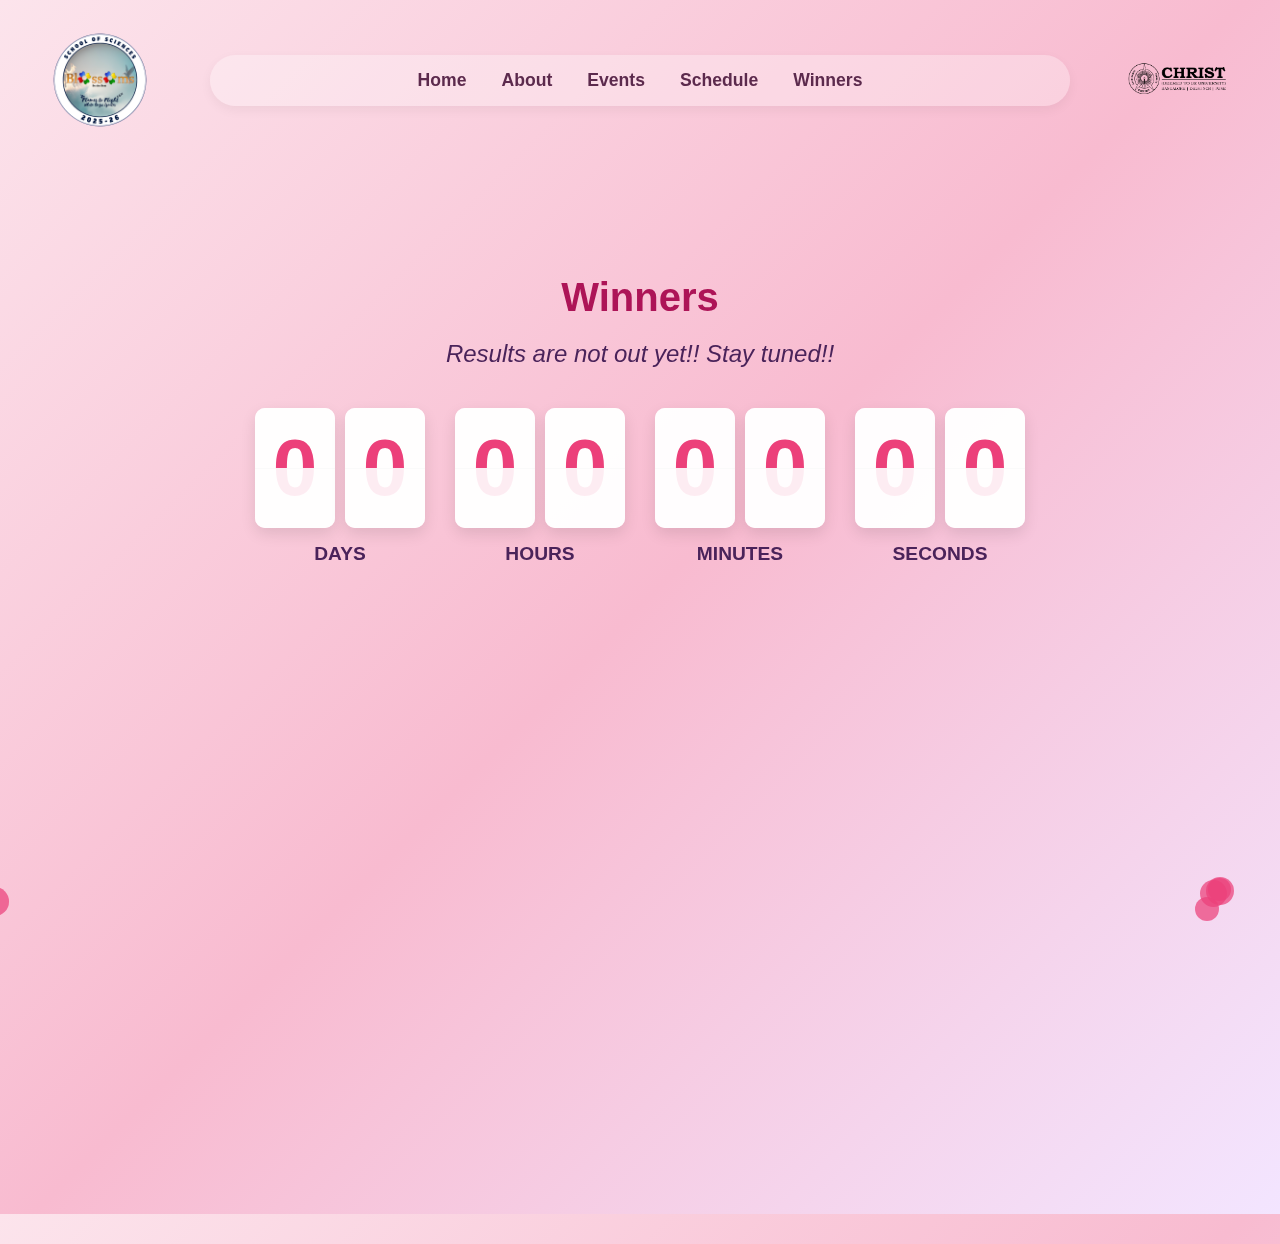
<file: winners.html>
<!DOCTYPE html>
<html lang="en">
<head>
    <meta charset="UTF-8">
    <meta name="viewport" content="width=device-width, initial-scale=1.0">
    <title>Blossoms Countdown</title>
    
    <!-- Link to the MAIN stylesheet (for header, footer, and theme) -->
    <link rel="stylesheet" href="styleindex.css">
    
    <!-- Link to the NEW stylesheet (for this page's content only) -->
    <link rel="stylesheet" href="stylewinners.css">
    
    <!-- Icon library for footer -->
    <link rel="stylesheet" href="https://cdnjs.cloudflare.com/ajax/libs/font-awesome/6.0.0-beta3/css/all.min.css">
</head>
<body>

    <!--
      Scene 1: Flower particles container
    -->
    <div id="flower-particles-container"></div>

    <!--
      Header (Final State)
      This is the same header from index.html
    -->
    <header id="main-header">
        <!-- The logo container -->
        <div id="logo-container">
            <img src="blossoms_logo.png" alt="Blossoms Logo" id="blossoms-logo">
        </div>

        <!-- The nav links -->
        <nav id="main-nav">
            <a href="index.html">Home</a>
            <a href="about.html">About</a>
            <a href="index.html#events">Events</a>
            <a href="schedule.html">Schedule</a>
            <a href="winners.html">Winners</a>
        </nav>

        <!-- Collage Logo Container -->
        <div id="collage-logo-container">
            <img src="Christ_logo.png" alt="Collage Logo" id="collage-logo">
        </div>
    </header>

    <!-- 
      Main Page Content
    -->
    <main id="main-content">
        
        <!-- Timer Section -->
        <section id="timer-section" class="content-section animate-on-scroll">
            <h1 class="section-title">Winners</h1>
            <p class="timer-subtitle">Results are not out yet!! Stay tuned!!</p>

            <div class="countdown-container">
                <!-- Days -->
                <div class="time-group">
                    <div class="time-segment">
                        <div class="flip-card" data-digit="days-tens">
                            <div class="top-half">0</div>
                            <div class="bottom-half">0</div>
                        </div>
                        <div class="flip-card" data-digit="days-ones">
                            <div class="top-half">0</div>
                            <div class="bottom-half">0</div>
                        </div>
                    </div>
                    <span class="time-label">Days</span>
                </div>

                <!-- Hours -->
                <div class="time-group">
                    <div class="time-segment">
                        <div class="flip-card" data-digit="hours-tens">
                            <div class="top-half">0</div>
                            <div class="bottom-half">0</div>
                        </div>
                        <div class="flip-card" data-digit="hours-ones">
                            <div class="top-half">0</div>
                            <div class="bottom-half">0</div>
                        </div>
                    </div>
                    <span class="time-label">Hours</span>
                </div>

                <!-- Minutes -->
                <div class="time-group">
                    <div class="time-segment">
                        <div class="flip-card" data-digit="minutes-tens">
                            <div class="top-half">0</div>
                            <div class="bottom-half">0</div>
                        </div>
                        <div class="flip-card" data-digit="minutes-ones">
                            <div class="top-half">0</div>
                            <div class="bottom-half">0</div>
                        </div>
                    </div>
                    <span class="time-label">Minutes</span>
                </div>

                <!-- Seconds -->
                <div class="time-group">
                    <div class="time-segment">
                        <div class="flip-card" data-digit="seconds-tens">
                            <div class="top-half">0</div>
                            <div class="bottom-half">0</div>
                        </div>
                        <div class="flip-card" data-digit="seconds-ones">
                            <div class="top-half">0</div>
                            <div class="bottom-half">0</div>
                        </div>
                    </div>
                    <span class="time-label">Seconds</span>
                </div>
            </div>
        </section>
    </main>

    <!-- 
      Footer 
      This is the same footer from index.html
    -->
    <footer class="animate-on-scroll">
        <div class="footer-container">
            <!-- Column 1: Logo and About -->
            <div class="footer-column about">
                <div class="footer-logo">
                    <img src="blossoms_logo.png" alt="Blossoms Logo">
                    <h3>Blossoms 2025</h3>
                </div>
                <p>
                    Blossoms is the intra-deanery cultural fest at Christ (Deemed To Be University) Bangalore, School of Sciences.
                </p>
            </div>
            
            <!-- Column 2: Quick Links -->
            <div class="footer-column links">
                <h4>Quick Links</h4>
                <ul>
                    <li><a href="index.html">Home</a></li>
                    <li><a href="about.html">About</a></li>
                    <li><a href="index.html#events">Events</a></li>
                    <li><a href="schedule.html">Schedules</a></li>
                    <li><a href="winners.html">Winners</a></li>
                </ul>
            </div>

            <!-- Column 3: Socials and Contact -->
            <div class="footer-column social">
                <h4>Follow Us</h4>
                <div class="footer-socials">
                    <a href="https://www.instagram.com/blossoms_sos/?hl=en" aria-label="Instagram"><i class="fab fa-instagram"></i></a>
                    <a href="https://www.facebook.com/www.christuniversity.in" aria-label="Facebook"><i class="fab fa-facebook-f"></i></a>
                    <a href="https://www.linkedin.com/school/christ-university-bangalore/posts/?feedView=all" aria-label="LinkedIn"><i class="fab fa-linkedin-in"></i></a>
                </div>
                <h4>Contact</h4>
                <p>
                    <i class="fas fa-map-marker-alt"></i> 
                    Christ (Deemed To Be University), Bangalore
                </p>
                <p>
                    <i class="fas fa-envelope"></i>
                    blossoms.sos@christuniversity.in
                </p>
            </div>
        </div>
        <div class="footer-copyright">
            <p>
                © 2025 Blossoms - School of Sciences, Christ (Deemed To Be University). All rights reserved.
            </p>
        </div>
    </footer>


    <!--
      Link to the SITE-WIDE JavaScript file
      (Handles header and scroll animations)
    -->
    <script src="scriptindex.js" defer></script>
    
    <!-- 
      Link to the TIMER JavaScript file 
      (Handles the countdown logic)
    -->
    <script src="scriptwinners.js" defer></script>
</body>
</html>
</file>
<file: styleindex.css>
/* --- 1. Color Palette & Base Setup --- */
:root {
    --primary-pink: #ec407a;
    --darker-pink: #d81b60;
    --deep-pink: #ad1457;
    --purple: #8e24aa;
    --dark-purple: #4a235a;
    --brownish-purple: #5c2a4d;
    --mobile-title: #e48ac2;
    --mobile-subtitle: #b573a1;
}

body {
    margin: 0;
    font-family: -apple-system, BlinkMacSystemFont, "Segoe UI", Roboto, "Helvetica Neue", Arial, sans-serif;
    background: linear-gradient(135deg, #fce4ec, #f8bbd0, #f3e5ff);
    min-height: 100vh;
    overflow-x: hidden;
}

/* Global responsive images */
img {
    max-width: 100%;
    height: auto;
}

/* --- 2. Animation & Element Styling --- */

.animation-element {
    opacity: 0;
    visibility: hidden;
    will-change: opacity, transform;
    transition: opacity 1s ease-in-out, visibility 1s; /* Default fade-in */
}

/* --- 2b. Scroll Animation Styling --- */
.animate-on-scroll {
    opacity: 0;
    transform: translateY(30px);
    transition: opacity 0.8s ease-out, transform 0.8s ease-out;
    will-change: opacity, transform;
}
.animate-on-scroll.is-visible {
    opacity: 1;
    transform: translateY(0);
}


/* --- Scene 1: Flower Particles --- */
#flower-particles-container {
    position: fixed;
    top: 0;
    left: 0;
    width: 100%;
    height: 100%;
    pointer-events: none;
    z-index: 1;
}

.flower-particle {
    position: absolute;
    bottom: -50px;
    right: -50px;
    width: 20px;
    height: 20px;
    background-color: var(--primary-pink);
    border-radius: 50%;
    opacity: 0.7;
    will-change: transform, opacity;
}

/* --- Header --- */

#main-header {
    position: fixed;
    top: 20px;
    left: 0;
    display: flex;
    align-items: center;
    /* Layout: collage left, nav center, Blossoms right */
    justify-content: space-between;
    z-index: 20;
    width: 100%;
    padding: 0 40px;
    box-sizing: border-box;
}

#logo-container {
    flex-shrink: 0;
    order: -1; /* Ensure Blossoms is first (left) */
}

#blossoms-logo {
    width: 120px; 
    height: auto;
    display: block;
    /* STARTING state: invisible */
    opacity: 0;
    transition: opacity 1s ease-in-out;
}

/* --- Scene 4: Navigation Links --- */

nav {
    display: flex;
    flex-wrap: wrap;
    justify-content: center; /* Center the links */
    gap: 35px; /* UPDATED: Increased gap */

    /* STARTING state: nav is hidden */
    opacity: 0;
    transition: opacity 0.5s ease-in-out; /* JS will trigger this */

    /* Rounded bar styling */
    background-color: rgba(255, 255, 255, 0.3);
    padding: 10px 30px; /* UPDATED: More padding */
    border-radius: 30px;
    box-shadow: 0 4px 12px rgba(0, 0, 0, 0.05);

    /* --- NEW --- */
    /* This makes the nav bar grow to fill the space */
    flex-grow: 1;
    /* Add some margin so it doesn't touch the logos */
    margin: 0 20px;
    /* Set a max-width so it doesn't get TOO wide on large screens */
    max-width: 800px;
    /* --- END NEW --- */
    order: 0; /* Ensure nav is in the middle */
}

/* Nav is always visible after animation */

nav a {
    text-decoration: none;
    color: var(--brownish-purple);
    font-weight: 600;
    font-size: 1.1rem;
    padding: 5px 0;
    position: relative;
    opacity: 0;
    transform: translateY(10px);
    transition: opacity 0.5s ease, transform 0.5s ease;
}

nav a.visible {
    opacity: 1;
    transform: translateY(0);
}

nav a::after {
    content: '';
    position: absolute;
    bottom: 0;
    left: 0;
    width: 100%;
    height: 2px;
    background-color: var(--darker-pink);
    transform: scaleX(0);
    transform-origin: left;
    transition: transform 0.3s ease;
}

nav a:hover {
    color: var(--darker-pink);
}

nav a:hover::after {
    transform: scaleX(1);
}

/* --- NEW: Collage Logo (Top Left) --- */
#collage-logo-container {
    flex-shrink: 0;
    width: 120px; /* Match left logo width */
    height: 70px; /* Match left logo height */
    /* STARTING state: hidden */
    opacity: 0;
    transition: opacity 0.5s ease-in-out;
    order: 1; /* Ensure collage is last (right) */
}

#collage-logo {
    width: 100%;
    height: 100%;
    object-fit: contain;
    border-radius: 50%; /* Optional: if logo is round */
}

/* Collage logo is always visible after animation */


/* --- Main Content Styling --- */
#main-content {
    position: relative;
    z-index: 10;
    display: flex;
    flex-direction: column;
    align-items: center;
    justify-content: center;
    text-align: center;
    padding: 20px;
    width: 100%;
    box-sizing: border-box;
}

/* --- Hero Section --- */
#hero {
    padding-top: 250px; /* Increased spacer for more space from navbar */
    display: flex;
    flex-direction: column;
    align-items: center;
    justify-content: flex-start; /* Stack content from top to prevent overlap */
    min-height: 90vh; /* Give it space */
    text-align: center;
}

#main-title {
    font-size: 4rem;
    color: var(--purple);
    margin: 0;
    font-weight: 700;
}
#sub-title {
    font-size: 2rem;
    color: var(--deep-pink);
    margin: 20px 0 10px 0;
    font-weight: 500;
}
#slogan {
    font-size: 1.25rem;
    color: var(--dark-purple);
    margin: 10px 0 40px 0;
    font-weight: 400;
}
#hero-team-image {
    width: 100%;
    max-width: 200px; /* Made smaller */
    height: auto;
    margin: 30px 0 20px 0; /* Increased top margin for proper spacing */
    border-radius: 15px;
    box-shadow: 0 8px 25px rgba(0, 0, 0, 0.15);
    transition: transform 0.3s ease, box-shadow 0.3s ease;
    position: relative; /* Ensure proper stacking */
    z-index: 5; /* Below header but above background */
}

#register-button {
    font-size: 1.2rem;
    font-weight: 600;
    text-decoration: none;
    color: #fff;
    background-color: var(--primary-pink);
    padding: 12px 30px;
    border-radius: 30px;
    transition: background-color 0.3s ease, transform 0.3s ease, box-shadow 0.3s ease;
    box-shadow: 0 4px 15px rgba(236, 64, 122, 0.4);
    cursor: pointer;
    position: relative;
    z-index: 10;
}
#register-button:hover {
    background-color: var(--darker-pink);
    transform: scale(1.05);
    box-shadow: 0 6px 20px rgba(236, 64, 122, 0.6);
}

#hero-content {
    display: flex;
    flex-direction: column;
    align-items: flex-start;
    margin-bottom: 30px;
}

#subtitle-logo {
    display: flex;
    align-items: center;
    gap: 15px;
    margin-top: 10px;
}

#team-logo {
    width: 80px;
    height: auto;
    margin-bottom: -10px;
}

/* Hero Image */
#hero img {
    width: 800px;
    max-width: 800px;
    margin-top: -240px; /* Space below button */
    padding: 0 20px;
    box-sizing: border-box;
    height: auto;
    /* Ensure no background, border-radius, or box-shadow */
    background: none;
    border-radius: 0;
    box-shadow: none;
}


/* --- NEW: General Content Section Styling --- */
.content-section {
    width: 100%;
    max-width: 1100px; /* Constrain width for readability */
    margin: 80px 0;
    padding: 0 20px; /* Padding for mobile */
    box-sizing: border-box;
}

/* --- Posters Section --- */
.posters-container {
    display: flex;
    justify-content: center;
    align-items: center;
    gap: 50px;
    flex-wrap: wrap;
}

.poster {
    position: relative;
    width: 300px;
    height: 400px;
    overflow: hidden;
    border-radius: 15px;
    box-shadow: 0 10px 30px rgba(0, 0, 0, 0.2);
    transition: all 0.5s ease;
    transform: translateX(-100vw);
    opacity: 0;
    animation: slideInLeft 1s ease-out forwards;
}

.poster.poster-right {
    animation: slideInRight 1s ease-out forwards;
    animation-delay: 0.3s;
}

.poster a {
    display: block;
    width: 100%;
    height: 100%;
    text-decoration: none;
}

.poster img {
    width: 100%;
    height: 100%;
    object-fit: cover;
    transition: transform 0.3s ease;
}

.poster:hover {
    transform: scale(1.05) rotate(2deg);
    box-shadow: 0 15px 40px rgba(0, 0, 0, 0.3);
}

.poster:hover img {
    transform: scale(1.1);
}

@keyframes slideInLeft {
    from {
        transform: translateX(-100vw);
        opacity: 0;
    }
    to {
        transform: translateX(0);
        opacity: 1;
    }
}

@keyframes slideInRight {
    from {
        transform: translateX(100vw);
        opacity: 0;
    }
    to {
        transform: translateX(0);
        opacity: 1;
    }
}

.section-title {
    font-size: 2.5rem;
    color: var(--deep-pink);
    margin-top: 0;
    margin-bottom: 40px; /* More space below title */
    text-align: center;
}

/* --- NEW: About Section (2-column) --- */
.about-container {
    display: flex;
    flex-wrap: wrap;
    align-items: center;
    gap: 40px;
}

.about-video {
    flex: 1;
    min-width: 300px;
}

.about-video video {
    width: 100%;
    border-radius: 15px;
    box-shadow: 0 8px 20px rgba(0, 0, 0, 0.1);
}

.about-text {
    flex: 1;
    min-width: 300px;
    text-align: left;
}

.poem {
    font-style: italic;
    font-size: 1.1rem;
    color: var(--purple);
    line-height: 1.6;
    margin-bottom: 25px;
    background-color: rgba(255, 255, 255, 0.5);
    padding: 20px;
    border-radius: 15px;
    border-left: 5px solid var(--purple);
}

.description {
    font-size: 1.1rem;
    color: var(--dark-purple);
    line-height: 1.7;
}

/* --- Achievements Section --- */
.trophy-container {
    display: flex;
    justify-content: space-around;
    flex-wrap: wrap;
    gap: 50px; /* UPDATED: Increased gap */
}

/* UPDATED: Removed card background styles */
.trophy-card {
    /* background-color: #fff; */
    /* padding: 25px; */
    /* border-radius: 15px; */
    flex-basis: 250px;
    flex-grow: 1;
    /* box-shadow: 0 4px 10px rgba(0, 0, 0, 0.05); */
    /* transition: transform 0.3s ease, box-shadow 0.3s ease; */
    text-align: center;
}
/* REMOVED .trophy-card:hover */

/* UPDATED: Changed 'i' to '.trophy-image' and added styles */
.trophy-card .trophy-image {
    width: 310px; /* UPDATED: Was 100px */
    height: 310px; /* UPDATED: Was 100px */
    object-fit: contain;
    margin-bottom: 15px;
    /* JS will animate opacity */
}

.trophy-card h3 {
    font-size: 1.5rem;
    color: var(--darker-pink);
    margin: 0 0 5px 0;
    /* JS will animate opacity */
}
.trophy-card p {
    font-size: 1.1rem;
    color: var(--dark-purple);
    margin: 0;
    /* JS will animate opacity */
}

/* --- Events Hint Section --- */
/* This style block now applies to BOTH sections */
.event-hint-container {
    display: flex;
    justify-content: center;
    flex-wrap: wrap;
    gap: 20px;
    margin-bottom: 30px;
}
.event-hint-card {
    background-color: #fff;
    color: var(--dark-purple);
    padding: 20px;
    border-radius: 15px;
    font-size: 1.1rem;
    font-weight: 600;
    box-shadow: 0 4px 10px rgba(0, 0, 0, 0.05);
    transition: transform 0.3s ease, box-shadow 0.3s ease;
    text-align: center;
    min-width: 150px;
    display: flex;
    flex-direction: column;
    align-items: center;
    justify-content: center;
    height: 100px; /* Fixed height for card-like appearance */
}
.event-hint-card:hover {
    transform: translateY(-5px);
    box-shadow: 0 6px 15px rgba(0, 0, 0, 0.1);
}

/* --- Registration Text --- */
.registration-text {
    font-size: 1.2rem;
    color: var(--deep-pink);
    text-align: center;
    margin: 20px 0;
    font-weight: 600;
}

/* --- Event Images Marquee --- */
.event-images-marquee {
    width: 100%;
    overflow: hidden;
    position: relative;
    margin: 30px 0;
    /* Add a fade effect to the edges */
    /* UPDATED: Wider 30% fade effect */
    -webkit-mask-image: linear-gradient(to right, transparent 0%, black 30%, black 70%, transparent 100%);
    mask-image: linear-gradient(to right, transparent 0%, black 30%, black 70%, transparent 100%);
}

.event-images-track {
    display: flex;
    width: fit-content;
    /* UPDATED: Slower animation */
    animation: scroll-events 60s linear infinite;
}

.event-images-track img {
    width: 300px;
    height: 200px;
    object-fit: cover;
    border-radius: 15px;
    margin: 0 10px;
    box-shadow: 0 4px 10px rgba(0, 0, 0, 0.1);
}

@keyframes scroll-events {
    0% {
        transform: translateX(0); 
    }
    100% {
        /* 5 images * (300px width + 20px margin) = 1600px */
        transform: translateX(-1600px); 
    }
}

.inline-button {
    font-size: 1rem;
    font-weight: 600;
    text-decoration: none;
    color: #fff;
    background-color: var(--primary-pink);
    padding: 10px 25px;
    border-radius: 30px;
    transition: background-color 0.3s ease, transform 0.3s ease;
    display: inline-block; /* Added for proper spacing */
}
.inline-button:hover {
    background-color: var(--darker-pink);
    transform: scale(1.05);
}


/* --- Team Marquee Section --- */
.marquee-container {
    width: 100%;
    overflow: hidden;
    position: relative;
    /* Add a fade effect to the edges */
    -webkit-mask-image: linear-gradient(to right, transparent 0%, black 10%, black 90%, transparent 100%);
    mask-image: linear-gradient(to right, transparent 0%, black 10%, black 90%, transparent 100%);
}

.marquee-track {
    display: flex;
    width: fit-content;
    animation: scroll 40s linear infinite;
}
.team-card {
    flex-shrink: 0;
    width: 250px;
    background-color: #fff;
    border-radius: 15px;
    padding: 20px;
    margin: 0 15px;
    box-shadow: 0 4px 10px rgba(0, 0, 0, 0.05);
    text-align: left;
    color: var(--dark-purple);
}
.team-card img {
    width: 100px;
    height: 100px;
    border-radius: 50%;
    display: block;
    margin: 0 auto 15px auto;
    object-fit: cover;
}
.team-card h3 {
    text-align: center;
    color: var(--darker-pink);
    margin: 0 0 10px 0;
}
.team-card p {
    margin: 5px 0;
    font-size: 0.9rem;
}

@keyframes scroll {
    /* 5 cards * (250px width + 30px margin) = 1400px */
    0% {
        transform: translateX(0);
    }
    100% {
        transform: translateX(-1400px); 
    }
}


/* ==========================================
  UPDATED: 3D Event Card Stack Styles
  ==========================================
*/
.event-details-container {
    display: flex;
    gap: 40px;
    align-items: center;
    min-height: 450px; /* Give space for card and text */
}

.card-stack-container {
    flex: 1; /* Take half the space */
    max-width: 500px;
    margin: 0 auto; /* Center the container */
    position: relative;
    height: 400px; /* Fixed height */
    perspective: 1000px;
}

.event-details-content {
    flex: 1; /* Take the other half */
    text-align: right;
    padding-right: 20px;
    color: var(--dark-purple);
}

.event-details-content h2 {
    font-size: 2.8rem;
    color: var(--deep-pink);
    margin: 0;
}

.event-details-divider {
    width: 100px;
    height: 3px;
    background-color: var(--primary-pink);
    margin: 20px 0 20px auto; /* Aligns right */
}

.event-details-content p {
    font-size: 1.2rem;
    line-height: 1.6;
    margin-bottom: 30px;
}

#event-details-button-container .inline-button {
    font-size: 1.1rem;
    padding: 12px 30px;
}


.card-stack {
    position: relative;
    width: 100%;
    height: 100%;
    transform-style: preserve-3d;
}

.card-stack_item {
    position: absolute;
    top: 0;
    left: 0;
    width: 100%;
    height: 100%;
    backface-visibility: hidden;
    cursor: pointer;
    transition: transform 0.7s ease, opacity 0.7s ease, filter 0.7s ease;
    
    /* Default (hidden) state */
    transform: translateZ(-500px) scale(0.5);
    opacity: 0;
    filter: grayscale(100%);
}

.card-stack_item.is-active {
    /* Active (center) state */
    transform: translateZ(0) scale(1);
    opacity: 1;
    filter: grayscale(0%);
    z-index: 10;
}

.card-stack_item.is-prev {
    /* Previous (left) state */
    transform: translateX(-60%) translateZ(-200px) scale(0.8) rotateY(35deg);
    opacity: 0.6;
    filter: grayscale(80%);
    z-index: 5;
}

.card-stack_item.is-next {
    /* Next (right) state */
    transform: translateX(60%) translateZ(-200px) scale(0.8) rotateY(-35deg);
    opacity: 0.6;
    filter: grayscale(80%);
    z-index: 5;
}

.card-content {
    width: 100%;
    height: 100%;
    background-color: #fff;
    border-radius: 15px;
    box-shadow: 0 10px 30px rgba(0, 0, 0, 0.1);
    overflow: hidden;
    text-align: center;
}

.card-content img {
    width: 100%;
    height: 80%; /* Image takes 80% of card height */
    object-fit: cover;
}

.card-content h3 {
    font-size: 1.8rem;
    color: var(--deep-pink);
    margin: 15px 0;
}

/* This is hidden, but used by JS to populate details */
.card-details {
    display: none;
}

/* NEW: Navigation below the stack */
.card-stack-navigation {
    display: flex;
    justify-content: center;
    align-items: center;
    width: 100%;
    gap: 20px;
    margin-top: 30px; /* Space above buttons */
}

.card-stack-navigation button {
    background-color: rgba(255, 255, 255, 0.7);
    border: none;
    border-radius: 50%;
    width: 45px;
    height: 45px;
    font-size: 1.2rem;
    color: var(--dark-purple);
    cursor: pointer;
    box-shadow: 0 4px 10px rgba(0, 0, 0, 0.1);
    transition: all 0.3s ease;
    flex-shrink: 0;
}

.card-stack-navigation button:hover {
    background-color: #fff;
    color: var(--primary-pink);
    transform: scale(1.1);
}

.card-stack-dots {
    display: flex;
    gap: 12px;
}

.card-stack-dot {
    width: 12px;
    height: 12px;
    border-radius: 50%;
    background-color: rgba(92, 42, 77, 0.3); /* Faded --brownish-purple */
    cursor: pointer;
    transition: all 0.3s ease;
}

.card-stack-dot.is-active {
    background-color: var(--brownish-purple);
    transform: scale(1.2);
}

/* ==========================================
  END: 3D Event Card Stack Styles
  ==========================================
*/


/* --- NEW: Footer Styling --- */
footer {
    width: 100%;
    background-color: var(--dark-purple);
    color: #f3e5f5;
    padding: 60px 20px 20px 20px;
    margin-top: 80px;
    box-sizing: border-box;
}

.footer-container {
    max-width: 1100px;
    margin: 0 auto;
    display: flex;
    flex-wrap: wrap;
    justify-content: space-between;
    gap: 30px;
}

.footer-column {
    flex: 1;
    min-width: 250px;
    text-align: left;
}

.footer-column.about .footer-logo {
    display: flex;
    align-items: center;
    gap: 15px;
    margin-bottom: 15px;
}

.footer-column.about .footer-logo img {
    width: 50px;
    height: auto;
}

.footer-column.about .footer-logo h3 {
    font-size: 1.8rem;
    color: #fff;
    margin: 0;
}

.footer-column.about p {
    font-size: 0.9rem;
    line-height: 1.6;
    color: #f8bbd0;
}

.footer-column h4 {
    font-size: 1.3rem;
    color: #fff;
    margin-bottom: 20px;
    position: relative;
}

/* Underline for footer headings */
.footer-column h4::after {
    content: '';
    position: absolute;
    left: 0;
    bottom: -5px;
    width: 40px;
    height: 2px;
    background-color: var(--primary-pink);
}

.footer-column.links ul {
    list-style: none;
    padding: 0;
    margin: 0;
}

.footer-column.links li {
    margin-bottom: 10px;
}

.footer-column.links a {
    text-decoration: none;
    color: #f8bbd0;
    font-size: 1rem;
    transition: color 0.3s ease, padding-left 0.3s ease;
}

.footer-column.links a:hover {
    color: #fff;
    padding-left: 5px;
}

.footer-column.social .footer-socials {
    margin-bottom: 25px;
}

.footer-column.social .footer-socials a {
    color: #f3e5f5;
    font-size: 1.5rem;
    margin-right: 20px;
    transition: color 0.3s ease;
}

.footer-column.social .footer-socials a:hover {
    color: var(--primary-pink);
}

.footer-column.social p {
    font-size: 0.9rem;
    color: #f8bbd0;
    line-height: 1.6;
    display: flex;
    align-items: center;
    gap: 10px;
    margin: 10px 0;
}

.footer-column.social p i {
    color: var(--primary-pink);
    font-size: 1.1rem;
}

.footer-copyright {
    text-align: center;
    border-top: 1px solid #5c2a4d;
    padding-top: 20px;
    margin-top: 40px;
}

.footer-copyright p {
    font-size: 0.9rem;
    color: #f8bbd0;
    margin: 0;
}

/* --- Countdown Container --- */
.countdown-container {
    display: flex;
    justify-content: center;
    align-items: flex-start;
    flex-wrap: wrap;
    gap: 30px;
}

.time-group {
    display: flex;
    flex-direction: column;
    align-items: center;
}

.time-segment {
    display: flex;
    gap: 10px; /* Space between the two digits */
}

.time-label {
    font-size: 1.2rem;
    font-weight: 600;
    color: var(--dark-purple);
    margin-top: 15px;
    text-transform: uppercase;
}

/* --- Flip Card Styling --- */
.flip-card {
    position: relative;
    width: 80px;
    height: 120px;
    font-size: 5rem; /* Number size */
    font-weight: 700;
    line-height: 120px;
    color: var(--primary-pink);
    background-color: rgba(255, 255, 255, 0.7);
    border-radius: 10px;
    box-shadow: 0 6px 15px rgba(0, 0, 0, 0.1);

    /* 3D Perspective */
    perspective: 500px;
}

.top-half, .bottom-half {
    position: absolute;
    width: 100%;
    height: 50%;
    left: 0;
    overflow: hidden;
    -webkit-backface-visibility: hidden;
    backface-visibility: hidden;
}

.top-half {
    top: 0;
    line-height: 120px; /* Aligns number */
    border-top-left-radius: 10px;
    border-top-right-radius: 10px;
    border-bottom: 1px solid rgba(0, 0, 0, 0.1);
}

.bottom-half {
    bottom: 0;
    line-height: 0; /* Aligns number from top */
    border-bottom-left-radius: 10px;
    border-bottom-right-radius: 10px;
}

/* --- The Flipping Elements --- */
.flip-card::before,
.flip-card::after {
    content: attr(data-current); /* The current number */
    position: absolute;
    left: 0;
    width: 100%;
    height: 50%;
    overflow: hidden;
    -webkit-backface-visibility: hidden;
    backface-visibility: hidden;

    /* Styling to match the static halves */
    background-color: rgba(255, 255, 255, 0.9);
    color: var(--primary-pink);
    line-height: 120px;
}

/* Top flipping part (shows NEW number) */
.flip-card::before {
    content: attr(data-next);
    top: 0;
    line-height: 120px;
    border-top-left-radius: 10px;
    border-top-right-radius: 10px;
    border-bottom: 1px solid rgba(0, 0, 0, 0.1);
    transform-origin: bottom center;
    transform: rotateX(0deg); /* Start flat */
}

/* Bottom flipping part (shows CURRENT number) */
.flip-card::after {
    content: attr(data-current);
    bottom: 0;
    line-height: 0;
    border-bottom-left-radius: 10px;
    border-bottom-right-radius: 10px;
    transform-origin: top center;
    transform: rotateX(0deg); /* Start flat */
}

/* --- Animation --- */
.flip-card.is-flipping::before {
    animation: flip-top 0.5s ease-in forwards;
}

.flip-card.is-flipping::after {
    animation: flip-bottom 0.5s ease-in forwards;
}

@keyframes flip-top {
    0% {
        transform: rotateX(0deg);
    }
    100% {
        transform: rotateX(-90deg);
    }
}

@keyframes flip-bottom {
    0% {
        transform: rotateX(90deg);
    }
    100% {
        transform: rotateX(0deg);
    }
}

/* --- Posters Section Mobile --- */
@media (max-width: 768px) {
    .posters-container {
        flex-direction: column;
        gap: 30px;
    }

    .poster {
        width: 100%;
        max-width: 250px;
        height: 350px;
        animation: none; /* Disable animations on mobile */
        transform: none;
        opacity: 1;
    }

    .poster.poster-right {
        animation: none;
    }
}

/* --- Tablet adjustments --- */
@media (max-width: 1024px) {
    #main-title {
        font-size: 3.5rem;
    }
    #sub-title {
        font-size: 1.8rem;
    }
    #hero-team-image {
        max-width: 180px;
    }
    .section-title {
        font-size: 2.2rem;
    }
    .posters-container {
        gap: 30px;
    }
    .poster {
        width: 100%;
        max-width: 250px;
        height: 350px;
    }
    .trophy-card .trophy-image {
        width: 100%;
        max-width: 250px;
        height: auto;
    }
    .event-details-container {
        gap: 30px;
    }
    .card-stack-container {
        max-width: 400px;
        height: 350px;
    }
    .event-details-content h2 {
        font-size: 2.4rem;
    }
    .footer-container {
        gap: 20px;
    }
}

/* --- Mobile adjustments --- */
@media (max-width: 768px) {
    #main-header {
        /* Stack logos and nav */
        flex-direction: column;
        gap: 15px;
        padding: 15px;
        /* Remove absolute positioning for flow */
        position: relative;
    }

    #main-header,
    #logo-container,
    #blossoms-logo,
    nav,
    #collage-logo-container,
    .animation-element {
        /* Reset all animation properties for mobile */
        opacity: 1;
        visibility: visible;
        transform: none;
        transition: none;
        display: block; /* Or flex */
    }

    #main-header {
        display: flex;
        flex-direction: column;
        gap: 15px;
        align-items: center;
    }

    /* Re-style nav for mobile */
    nav {
        display: flex;
        justify-content: center;
        width: 100%;
        opacity: 1; /* Ensure visible */
        margin: 0; /* Reset margin */
        padding: 10px;
        gap: 15px;
    }
    nav a {
        opacity: 1;
        transform: none;
        font-size: 1rem;
    }

    #collage-logo-container {
        display: block;
        width: 100px;
        height: 100px;
        margin: 0 auto;
        opacity: 1; /* Ensure visible */
    }

    #main-header.logo-center {
        opacity: 1;
        visibility: visible;
    }

    /* Disable flower particles on mobile */
    #flower-particles-container {
        display: none;
    }

    /* Adjust content padding */
    #hero {
        min-height: auto;
        padding: 40px 0;
    }
    #main-title {
        font-size: 3rem;
        color: var(--mobile-title);
    }
    #sub-title {
        font-size: 1.5rem;
        color: var(--mobile-subtitle);
    }

    #hero-team-image {
        max-width: 90%;
        margin: 20px 0 15px 0;
    }

    /* Make header responsive */
    #main-header {
        padding: 15px;
        flex-direction: column;
        gap: 15px;
    }

    #logo-container {
        order: 1;
    }

    #blossoms-logo {
        width: 100px;
    }

    nav {
        order: 2;
        width: 100%;
        padding: 10px;
        gap: 10px;
        font-size: 0.9rem;
    }

    #collage-logo-container {
        order: 3;
        width: 80px;
        height: 80px;
    }

    .content-section {
        margin: 40px 0;
        padding: 0 10px;
    }
    .section-title {
        font-size: 2rem;
    }
    .about-text {
        text-align: center;
    }
    .description {
        text-align: center;
    }
    
    /* ==========================================
      NEW: Mobile styles for 3D Card Stack
      ==========================================
    */

    .event-details-container {
        flex-direction: column-reverse; /* Details BELOW card */
        gap: 30px;
        min-height: auto;
    }

    .event-details-content {
        text-align: center;
        padding: 0;
    }

    .event-details-divider {
        margin: 20px auto; /* Center align */
    }

    /* NEW: Adjust hero padding for placeholder */
    #hero {
        padding-top: 40px; /* Reset padding */
        min-height: auto; /* Remove fixed height */
        padding-bottom: 40px;
    }

    .hero-image-placeholder {
        margin-top: 40px;
    }
    /* END: Adjust hero padding */


    .card-stack-container {
        perspective: none; /* Flatten the 3D space */
        height: 400px; /* Increase height for mobile to fit button */
        width: 95%;
        max-width: 400px;
        margin: 0 auto; /* Center the container */
    }

    .card-stack {
        transform-style: flat;
    }

    .card-stack_item {
        transition: transform 0.5s ease, opacity 0.5s ease;
    }

    .card-stack_item.is-prev,
    .card-stack_item.is-next {
        /* Hide side cards on mobile */
        transform: scale(0.8);
        opacity: 0;
        display: none; 
    }

    .card-stack_item.is-active {
        /* Center the active card */
        transform: none;
        opacity: 1;
    }

    .card-content {
        position: relative; /* Enable absolute positioning for button */
        height: 100%; /* Full height of card */
    }

    .card-content img {
        height: 70%; /* Increase image height since title removed */
    }

    .card-content .inline-button {
        font-size: 0.9rem; /* Smaller button */
        padding: 8px 20px;
        position: absolute;
        bottom: 30px; /* Bring down a bit more */
        left: 50%;
        transform: translateX(-50%);
    }

    .card-stack-navigation {
        margin-top: 20px;
    }

    .card-stack-navigation button {
        width: 40px;
        height: 40px;
        font-size: 1rem;
    }

    .card-stack-dots {
        gap: 8px;
    }
    .card-stack-dot {
        width: 10px;
        height: 10px;
    }

    /* ==========================================
      END: Mobile styles for 3D Card Stack
      ==========================================
    */

    /* Mobile countdown styles */
    .countdown-container {
        gap: 15px;
    }

    .flip-card {
        width: 35px;
        height: 60px;
        font-size: 2rem;
        line-height: 60px;
        border-radius: 5px;
    }

    .top-half {
        line-height: 60px;
        border-radius: 5px 5px 0 0;
    }
    .bottom-half {
        line-height: 0;
        border-radius: 0 0 5px 5px;
    }

    .flip-card::before,
    .flip-card::after {
        line-height: 60px;
    }

    .flip-card::before {
        line-height: 60px;
        border-radius: 5px 5px 0 0;
    }
    .flip-card::after {
        line-height: 0;
        border-radius: 0 0 5px 5px;
    }

    /* Responsive marquees */
    .event-images-marquee,
    .marquee-container {
        overflow: hidden;
    }

    .event-images-track,
    .marquee-track {
        animation-duration: 40s; /* Slower on mobile */
    }

    .event-images-track img {
        width: 250px;
        height: 150px;
    }

    .team-card {
        width: 200px;
    }

    /* Footer mobile */
    .footer-container {
        flex-direction: column;
        align-items: center;
        text-align: center;
    }
    .footer-column {
        text-align: center;
        min-width: 90%;
    }
    .footer-column h4::after {
        left: 50%;
        transform: translateX(-50%);
    }
    .footer-column.about .footer-logo {
        justify-content: center;
    }
    .footer-column.social p {
        justify-content: center;
    }
}

/* Modal styles */
.modal {
    display: none;
    position: fixed;
    z-index: 1000;
    left: 0;
    top: 0;
    width: 100%;
    height: 100%;
    overflow: auto;
    background-color: rgba(0, 0, 0, 0.9);
}

.modal-content {
    margin: auto;
    display: block;
    max-width: 90%;
    max-height: 90%;
    width: auto;
    height: auto;
}

.close-modal {
    position: absolute;
    top: 15px;
    right: 35px;
    color: #f1f1f1;
    font-size: 40px;
    font-weight: bold;
    cursor: pointer;
}

.close-modal:hover,
.close-modal:focus {
    color: #bbb;
    text-decoration: none;
    cursor: pointer;
}
</file>
<file: styleevents.css>
/* styleevents.css - Common styles for all event pages (Art, Literary, Music, Theatre, Dance Events) */

/* Flashcard slideshow styles */
.flashcard-slideshow {
  position: relative;
  width: 100%;
  max-width: 1200px;
  margin: 0 auto;
  overflow: hidden;
  border-radius: 15px;
  box-shadow: 0 10px 30px rgba(0, 0, 0, 0.3);
}

.flashcard {
  display: none;
  position: relative;
  width: 100%;
  height: 500px;
  background-size: cover;
  background-position: center;
  background-repeat: no-repeat;
  transition: opacity 0.5s ease;
  cursor: pointer;
}

.flashcard:hover .overlay-gradient {
  opacity: 50;
  filter: blur(100px);
}

.flashcard:hover .overlay-text {
  opacity: 1;
  transform: translateY(0);
}

.flashcard.active {
  display: block;
}

.overlay-gradient {
  position: absolute;
  top: 0;
  left: 0;
  width: 100%;
  height: 100%;
  background: linear-gradient(135deg, rgba(0, 0, 0, 0.7) 0%, rgba(0, 0, 0, 0.3) 100%);
  transition: opacity 0.3s ease;
}

.overlay-text {
  position: absolute;
  bottom: 20px;
  left: 20px;
  right: 20px;
  color: white;
  text-align: left;
  z-index: 2;
  opacity: 0.8;
  transform: translateY(10px);
  transition: opacity 0.3s ease, transform 0.3s ease;
}

.overlay-text h2 {
  font-size: 2.5rem;
  margin-bottom: 10px;
  font-weight: bold;
  text-shadow: 2px 2px 4px rgba(0, 0, 0, 0.8);
}

.overlay-text p {
  font-size: 1.1rem;
  line-height: 1.6;
  margin: 0;
  text-shadow: 1px 1px 2px rgba(0, 0, 0, 0.8);
}

.flash-dots {
  position: absolute;
  bottom: 20px;
  left: 50%;
  transform: translateX(-50%);
  display: flex;
  gap: 10px;
  z-index: 3;
}

.dot {
  width: 12px;
  height: 12px;
  border-radius: 50%;
  background: rgba(255, 255, 255, 0.5);
  cursor: pointer;
  transition: background 0.3s ease;
}

.dot.active {
  background: white;
}

.dot:hover {
  background: rgba(255, 255, 255, 0.8);
}

/* Event details section */
.event-details {
  padding: 220px 20px 50px 20px;
  text-align: center;
  background: linear-gradient(135deg, #fce4ec, #f8bbd0, #f3e5ff);
  min-height: 100vh;
}

.art-heading {
  font-size: 3rem;
  color: #ad1457;
  margin-bottom: 10px;
  font-weight: bold;
  font-family: "Playfair Display", serif;
}

.date {
  font-size: 1.2rem;
  color: #ec407a;
  margin-bottom: 30px;
  font-weight: 600;
}

.description {
  max-width: 800px;
  margin: 0 auto 40px;
  font-size: 1.2rem;
  line-height: 1.6;
  color: #4a235a;
}

.description p {
  margin: 0;
}

/* Back button */
.back-btn-container {
  margin-top: 40px;
}

.btn {
  display: inline-block;
  padding: 12px 30px;
  background: linear-gradient(135deg, #ec407a, #ad1457);
  color: white;
  text-decoration: none;
  border-radius: 25px;
  font-size: 1.1rem;
  font-weight: bold;
  transition: transform 0.3s ease, box-shadow 0.3s ease;
  box-shadow: 0 4px 15px rgba(236, 64, 122, 0.4);
}

.btn:hover {
  transform: translateY(-3px);
  box-shadow: 0 6px 20px rgba(236, 64, 122, 0.6);
}

.center-btn {
  margin: 0 auto;
}

/* Responsive design */

/* Tablet adjustments */
@media (max-width: 1024px) {
  .flashcard-slideshow {
    max-width: 1000px;
  }
  .flashcard {
    height: 450px;
  }
  .overlay-text h2 {
    font-size: 2.2rem;
  }
  .overlay-text p {
    font-size: 1rem;
  }
  .art-heading {
    font-size: 2.7rem;
  }
  .description {
    font-size: 1.1rem;
    max-width: 700px;
  }
  .event-details {
    padding: 200px 20px 40px 20px;
  }
}

/* Mobile adjustments */
@media (max-width: 768px) {
  .art-heading {
    font-size: 2.5rem;
  }

  .overlay-text h2 {
    font-size: 2rem;
  }

  .overlay-text p {
    font-size: 1rem;
  }

  .flashcard {
    height: 400px;
  }

  .flash-prev, .flash-next {
    font-size: 1.5rem;
    padding: 8px 12px;
  }

  /* Make event details responsive */
  .event-details {
    padding: 150px 20px 50px 20px;
  }

  .description {
    font-size: 1.1rem;
    max-width: 100%;
  }
}
</file>
<file: styleschedule.css>
/* Color Palette */
:root {
    --primary-pink: #ec407a;
    --darker-pink: #d81b60;
    --deep-pink: #ad1457;
    --purple: #8e24aa;
    --dark-purple: #4a235a;
    --brownish-purple: #5c2a4d;
}

/* Base styles for schedule page */
.events-section {
  padding: 80px 20px 40px;
  max-width: 1400px;
  margin: 0 auto;
}

.events-section h2 {
  color: var(--deep-pink);
  text-align: center;
  font-size: 2.5rem;
  margin-bottom: 1rem;
  font-weight: bold;
}

.sub-title {
  text-align: center;
  color: var(--darker-pink);
  font-size: 1.3rem;
  font-weight: 600;
  margin-bottom: 1rem;
}

/* Calendar Navigation */
.calendar-nav {
  display: flex;
  justify-content: center;
  gap: 20px;
  margin: 30px 0;
  flex-wrap: wrap;
}

.nav-btn {
  padding: 12px 30px;
  font-size: 1.1rem;
  background: linear-gradient(135deg, #ec407a, #d81b60);
  color: white;
  border: none;
  border-radius: 25px;
  cursor: pointer;
  transition: all 0.3s ease;
  box-shadow: 0 4px 15px rgba(236, 64, 122, 0.3);
}

.nav-btn:hover {
  transform: translateY(-2px);
  box-shadow: 0 6px 20px rgba(236, 64, 122, 0.4);
}

.nav-btn.active {
  background: linear-gradient(135deg, #d81b60, #ad1457);
  box-shadow: 0 6px 20px rgba(236, 64, 122, 0.5);
}

/* Calendar Container */
.calendar-flashcard {
  background: white;
  border-radius: 15px;
  padding: 30px;
  box-shadow: 0 10px 30px rgba(0, 0, 0, 0.1);
  margin-bottom: 40px;
  overflow: visible;
}

.calendar-container {
  width: 100%;
  overflow: visible;
}

.calendar-container h3 {
  color: var(--deep-pink);
  text-align: center;
  font-size: 2rem;
  margin-bottom: 30px;
  font-weight: bold;
}

.calendar-grid {
  width: 100%;
  overflow: visible;
}

/* Calendar */
.calendar {
  width: 100%;
  max-width: 100%;
  margin: 0 auto;
  overflow: visible;
}

.calendar-header {
  display: grid;
  grid-template-columns: repeat(7, 1fr);
  gap: 10px;
  margin-bottom: 10px;
  font-weight: bold;
  color: var(--deep-pink);
  text-align: center;
  font-size: 1.1rem;
}

.calendar-header > div {
  padding: 10px 5px;
}

.calendar-body {
  display: grid;
  grid-template-columns: repeat(7, 1fr);
  gap: 10px;
  overflow: visible;
}

.calendar-body > div {
  display: flex;
  flex-direction: column;
  align-items: center;
  justify-content: flex-start;
  padding: 10px 5px;
  border: 1px solid #e0e0e0;
  border-radius: 8px;
  font-size: 1rem;
  color: #666;
  position: relative;
  min-height: 100px;
  overflow: visible;
}

/* Event Days */
.event-day {
  background: linear-gradient(135deg, #fce4ec, #f8bbd9);
  border: 2px solid #e91e63;
  cursor: pointer;
  transition: all 0.3s ease;
  overflow: visible;
}

.event-day:hover {
  transform: scale(1.05);
  box-shadow: 0 8px 20px rgba(233, 30, 99, 0.4);
  z-index: 100;
  background: linear-gradient(135deg, #f8bbd9, #f48fb1);
}

.date-number {
  font-weight: bold;
  color: #e91e63;
  font-size: 1.2rem;
  margin-bottom: 5px;
  flex-shrink: 0;
}

.event-name {
  font-size: 0.75rem;
  color: #7d3c98;
  text-align: center;
  font-weight: 600;
  line-height: 1.2;
  word-wrap: break-word;
  overflow-wrap: break-word;
  hyphens: auto;
}

/* Tooltips - Enhanced with edge detection */
.event-tooltip {
  position: absolute;
  bottom: 100%;
  left: 50%;
  transform: translateX(-50%) translateY(-10px);
  background: var(--deep-pink);
  color: white;
  padding: 12px 16px;
  border-radius: 10px;
  font-size: 0.9rem;
  white-space: nowrap;
  opacity: 0;
  visibility: hidden;
  transition: all 0.3s ease;
  z-index: 1000;
  box-shadow: 0 8px 25px rgba(0, 0, 0, 0.4);
  pointer-events: none;
  margin-bottom: 8px;
  min-width: 200px;
  text-align: center;
}

.event-tooltip::after {
  content: '';
  position: absolute;
  top: 100%;
  left: 50%;
  transform: translateX(-50%);
  border: 10px solid transparent;
  border-top-color: var(--deep-pink);
}

.event-day:hover .event-tooltip {
  opacity: 1;
  visibility: visible;
  transform: translateX(-50%) translateY(0);
}

/* First column - tooltip shifts right */
.calendar-body > div:nth-child(7n+1) .event-tooltip {
  left: 0;
  transform: translateX(0) translateY(-10px);
}

.calendar-body > div:nth-child(7n+1):hover .event-tooltip {
  transform: translateX(0) translateY(0);
}

.calendar-body > div:nth-child(7n+1) .event-tooltip::after {
  left: 20px;
}

/* Second column - tooltip shifts slightly right */
.calendar-body > div:nth-child(7n+2) .event-tooltip {
  left: 25%;
  transform: translateX(-25%) translateY(-10px);
}

.calendar-body > div:nth-child(7n+2):hover .event-tooltip {
  transform: translateX(-25%) translateY(0);
}

.calendar-body > div:nth-child(7n+2) .event-tooltip::after {
  left: 25%;
}

/* Sixth column - tooltip shifts slightly left */
.calendar-body > div:nth-child(7n+6) .event-tooltip {
  left: 75%;
  transform: translateX(-75%) translateY(-10px);
}

.calendar-body > div:nth-child(7n+6):hover .event-tooltip {
  transform: translateX(-75%) translateY(0);
}

.calendar-body > div:nth-child(7n+6) .event-tooltip::after {
  left: 75%;
}

/* Last column - tooltip shifts left */
.calendar-body > div:nth-child(7n) .event-tooltip {
  left: auto;
  right: 0;
  transform: translateX(0) translateY(-10px);
}

.calendar-body > div:nth-child(7n):hover .event-tooltip {
  transform: translateX(0) translateY(0);
}

.calendar-body > div:nth-child(7n) .event-tooltip::after {
  left: auto;
  right: 20px;
}

/* Tablet Styles - Large */
@media (max-width: 1200px) {
  .calendar-flashcard {
      padding: 25px 20px;
  }
  
  .calendar-body > div {
      min-height: 90px;
      padding: 8px 4px;
  }
  
  .date-number {
      font-size: 1.1rem;
  }
  
  .event-name {
      font-size: 0.7rem;
  }

  .event-tooltip {
      font-size: 0.85rem;
      min-width: 180px;
  }
}

/* Tablet Styles */
@media (max-width: 1024px) {
  .events-section h2 {
      font-size: 2rem;
  }

  .sub-title {
      font-size: 1.1rem;
  }

  .calendar-flashcard {
      padding: 20px 15px;
  }

  .calendar-container h3 {
      font-size: 1.7rem;
  }

  .calendar-header {
      font-size: 0.95rem;
      gap: 8px;
  }

  .calendar-body {
      gap: 8px;
  }

  .calendar-body > div {
      min-height: 80px;
      padding: 8px 4px;
  }

  .date-number {
      font-size: 1rem;
  }

  .event-name {
      font-size: 0.65rem;
  }

  .event-tooltip {
      font-size: 0.8rem;
      white-space: normal;
      max-width: 200px;
      min-width: 160px;
  }
}

/* Mobile Styles */
@media (max-width: 768px) {
  .events-section {
      padding: 60px 15px 30px;
  }

  .events-section h2 {
      font-size: 1.6rem;
  }

  .sub-title {
      font-size: 1rem;
  }

  .events-section p {
      font-size: 0.95rem;
  }

  .calendar-nav {
      gap: 10px;
      padding: 0 10px;
  }

  .nav-btn {
      padding: 10px 20px;
      font-size: 0.95rem;
  }

  .calendar-flashcard {
      padding: 15px 10px;
      border-radius: 10px;
      overflow: visible;
  }

  .calendar-container h3 {
      font-size: 1.4rem;
      margin-bottom: 20px;
  }

  .calendar-header {
      font-size: 0.8rem;
      gap: 5px;
  }

  .calendar-header > div {
      padding: 8px 2px;
  }

  .calendar-body {
      gap: 5px;
  }

  .calendar-body > div {
      min-height: 65px;
      padding: 6px 3px;
      font-size: 0.85rem;
  }

  .date-number {
      font-size: 0.95rem;
      margin-bottom: 3px;
  }

  .event-name {
      font-size: 0.55rem;
      line-height: 1.1;
  }

  .event-tooltip {
      font-size: 0.75rem;
      padding: 10px 14px;
      max-width: 180px;
      min-width: 140px;
      white-space: normal;
  }

  .event-day:hover {
      transform: scale(1.03);
  }
}

/* Small Mobile Styles */
@media (max-width: 480px) {
  .events-section {
      padding: 50px 10px 25px;
  }

  .events-section h2 {
      font-size: 1.3rem;
      line-height: 1.3;
  }

  .sub-title {
      font-size: 0.9rem;
  }

  .events-section p {
      font-size: 0.8rem;
  }

  .calendar-nav {
      flex-direction: column;
      align-items: stretch;
      gap: 10px;
      padding: 0 15px;
  }

  .nav-btn {
      width: 100%;
      padding: 12px;
      font-size: 0.9rem;
  }

  .calendar-flashcard {
      padding: 12px 8px;
      border-radius: 8px;
  }

  .calendar-container h3 {
      font-size: 1.2rem;
      margin-bottom: 15px;
  }

  .calendar-header {
      font-size: 0.7rem;
      gap: 3px;
  }

  .calendar-header > div {
      padding: 6px 1px;
  }

  .calendar-body {
      gap: 3px;
  }

  .calendar-body > div {
      min-height: 55px;
      padding: 5px 2px;
      font-size: 0.75rem;
      border-radius: 5px;
  }

  .date-number {
      font-size: 0.85rem;
      margin-bottom: 2px;
  }

  .event-name {
      font-size: 0.5rem;
      line-height: 1;
  }

  /* Mobile tooltips - centered, shown below */
  .event-tooltip {
      font-size: 0.7rem;
      padding: 8px 12px;
      max-width: 160px;
      min-width: 120px;
      white-space: normal;
      bottom: auto;
      top: 100%;
      margin-bottom: 0;
      margin-top: 8px;
      left: 50%;
      right: auto;
      transform: translateX(-50%) translateY(-10px);
  }

  .event-tooltip::after {
      top: auto;
      bottom: 100%;
      border-top-color: transparent;
      border-bottom-color: var(--deep-pink);
      left: 50%;
  }

  .event-day:hover .event-tooltip {
      transform: translateX(-50%) translateY(0);
  }

  /* Reset edge positioning for mobile */
  .calendar-body > div:nth-child(7n+1) .event-tooltip,
  .calendar-body > div:nth-child(7n+2) .event-tooltip,
  .calendar-body > div:nth-child(7n+6) .event-tooltip,
  .calendar-body > div:nth-child(7n) .event-tooltip {
      left: 50%;
      right: auto;
      transform: translateX(-50%) translateY(-10px);
  }

  .calendar-body > div:nth-child(7n+1):hover .event-tooltip,
  .calendar-body > div:nth-child(7n+2):hover .event-tooltip,
  .calendar-body > div:nth-child(7n+6):hover .event-tooltip,
  .calendar-body > div:nth-child(7n):hover .event-tooltip {
      transform: translateX(-50%) translateY(0);
  }

  .calendar-body > div:nth-child(7n+1) .event-tooltip::after,
  .calendar-body > div:nth-child(7n+2) .event-tooltip::after,
  .calendar-body > div:nth-child(7n+6) .event-tooltip::after,
  .calendar-body > div:nth-child(7n) .event-tooltip::after {
      left: 50%;
      right: auto;
  }

  /* Enable tap to show tooltip on mobile */
  .event-day:active .event-tooltip {
      opacity: 1;
      visibility: visible;
  }
}

/* Extra Small Mobile */
@media (max-width: 375px) {
  .events-section h2 {
      font-size: 1.1rem;
  }

  .sub-title {
      font-size: 0.85rem;
  }

  .calendar-container h3 {
      font-size: 1.1rem;
  }

  .calendar-header {
      font-size: 0.65rem;
      gap: 2px;
  }

  .calendar-body {
      gap: 2px;
  }

  .calendar-body > div {
      min-height: 50px;
      padding: 4px 1px;
      border-radius: 4px;
  }

  .date-number {
      font-size: 0.8rem;
  }

  .event-name {
      font-size: 0.45rem;
  }

  .event-tooltip {
      font-size: 0.65rem;
      padding: 6px 10px;
      min-width: 100px;
  }
}

/* Very Small Screens */
@media (max-width: 320px) {
  .calendar-header {
      font-size: 0.6rem;
  }

  .calendar-body > div {
      min-height: 45px;
      padding: 3px 1px;
  }

  .date-number {
      font-size: 0.75rem;
  }

  .event-name {
      font-size: 0.4rem;
  }

  .event-tooltip {
      font-size: 0.6rem;
      padding: 5px 8px;
  }
}
</file>
<file: stylewinners.css>
/*
  This file contains styles ONLY for the 'timer.html' page.
*/

/* --- Timer Page Setup --- */
#timer-section {
    /* Use padding to account for the fixed header */
    padding-top: 100px; /* UPDATED: Was 220px, reduced to lessen the gap */
    text-align: center;
    min-height: 60vh;
    display: flex;
    flex-direction: column;
    justify-content: center;
    align-items: center;
}

.timer-subtitle {
    font-size: 1.5rem;
    color: var(--dark-purple);
    font-style: italic;
    margin: -20px 0 40px 0;
}

/* --- Countdown Container --- */
.countdown-container {
    display: flex;
    justify-content: center;
    align-items: flex-start;
    flex-wrap: wrap;
    gap: 30px;
}

.time-group {
    display: flex;
    flex-direction: column;
    align-items: center;
}

.time-segment {
    display: flex;
    gap: 10px; /* Space between the two digits */
}

.time-label {
    font-size: 1.2rem;
    font-weight: 600;
    color: var(--dark-purple);
    margin-top: 15px;
    text-transform: uppercase;
}

/* --- Flip Card Styling --- */
.flip-card {
    position: relative;
    width: 80px;
    height: 120px;
    font-size: 5rem; /* Number size */
    font-weight: 700;
    line-height: 120px;
    color: var(--primary-pink);
    background-color: rgba(255, 255, 255, 0.7);
    border-radius: 10px;
    box-shadow: 0 6px 15px rgba(0, 0, 0, 0.1);
    
    /* 3D Perspective */
    perspective: 500px;
}

.top-half, .bottom-half {
    position: absolute;
    width: 100%;
    height: 50%;
    left: 0;
    overflow: hidden;
    -webkit-backface-visibility: hidden;
    backface-visibility: hidden;
}

.top-half {
    top: 0;
    line-height: 120px; /* Aligns number */
    border-top-left-radius: 10px;
    border-top-right-radius: 10px;
    border-bottom: 1px solid rgba(0, 0, 0, 0.1);
}

.bottom-half {
    bottom: 0;
    line-height: 0; /* Aligns number from top */
    border-bottom-left-radius: 10px;
    border-bottom-right-radius: 10px;
}

/* --- The Flipping Elements --- */
.flip-card::before,
.flip-card::after {
    content: attr(data-current); /* The current number */
    position: absolute;
    left: 0;
    width: 100%;
    height: 50%;
    overflow: hidden;
    -webkit-backface-visibility: hidden;
    backface-visibility: hidden;
    
    /* Styling to match the static halves */
    background-color: rgba(255, 255, 255, 0.9);
    color: var(--primary-pink);
    line-height: 120px;
}

/* Top flipping part (shows NEW number) */
.flip-card::before {
    content: attr(data-next);
    top: 0;
    line-height: 120px;
    border-top-left-radius: 10px;
    border-top-right-radius: 10px;
    border-bottom: 1px solid rgba(0, 0, 0, 0.1);
    transform-origin: bottom center;
    transform: rotateX(0deg); /* Start flat */
}

/* Bottom flipping part (shows CURRENT number) */
.flip-card::after {
    content: attr(data-current);
    bottom: 0;
    line-height: 0;
    border-bottom-left-radius: 10px;
    border-bottom-right-radius: 10px;
    transform-origin: top center;
    transform: rotateX(0deg); /* Start flat */
}

/* --- Animation --- */
.flip-card.is-flipping::before {
    animation: flip-top 0.5s ease-in forwards;
}

.flip-card.is-flipping::after {
    animation: flip-bottom 0.5s ease-in forwards;
}

@keyframes flip-top {
    0% {
        transform: rotateX(0deg);
    }
    100% {
        transform: rotateX(-90deg);
    }
}

@keyframes flip-bottom {
    0% {
        transform: rotateX(90deg);
    }
    100% {
        transform: rotateX(0deg);
    }
}

/* --- Mobile Styles --- */
@media (max-width: 768px) {
    #timer-section {
        padding-top: 40px; /* Mobile has no fixed header */
    }

    .countdown-container {
        gap: 15px;
    }

    .flip-card {
        width: 35px;
        height: 60px;
        font-size: 2rem;
        line-height: 60px;
        border-radius: 5px;
    }

    .top-half {
        line-height: 60px;
        border-radius: 5px 5px 0 0;
    }
    .bottom-half {
        line-height: 0;
        border-radius: 0 0 5px 5px;
    }

    .flip-card::before,
    .flip-card::after {
        line-height: 60px;
    }

    .flip-card::before {
        line-height: 60px;
        border-radius: 5px 5px 0 0;
    }
    .flip-card::after {
        line-height: 0;
        border-radius: 0 0 5px 5px;
    }

    .time-label {
        font-size: 0.8rem;
        margin-top: 10px;
    }

    /* Make timer section responsive */
    .timer-subtitle {
        font-size: 1.2rem;
        margin: -10px 0 30px 0;
    }
}

/* --- Tablet adjustments --- */
@media (max-width: 1024px) {
    #timer-section {
        padding-top: 80px;
        min-height: 50vh;
    }
    .timer-subtitle {
        font-size: 1.3rem;
        margin: -15px 0 30px 0;
    }
    .countdown-container {
        gap: 20px;
    }
    .flip-card {
        width: 60px;
        height: 90px;
        font-size: 3.5rem;
        line-height: 90px;
    }
    .top-half {
        line-height: 90px;
    }
    .bottom-half {
        line-height: 0;
    }
    .flip-card::before,
    .flip-card::after {
        line-height: 90px;
    }
    .flip-card::before {
        line-height: 90px;
    }
    .time-label {
        font-size: 1rem;
        margin-top: 12px;
    }
}
</file>
